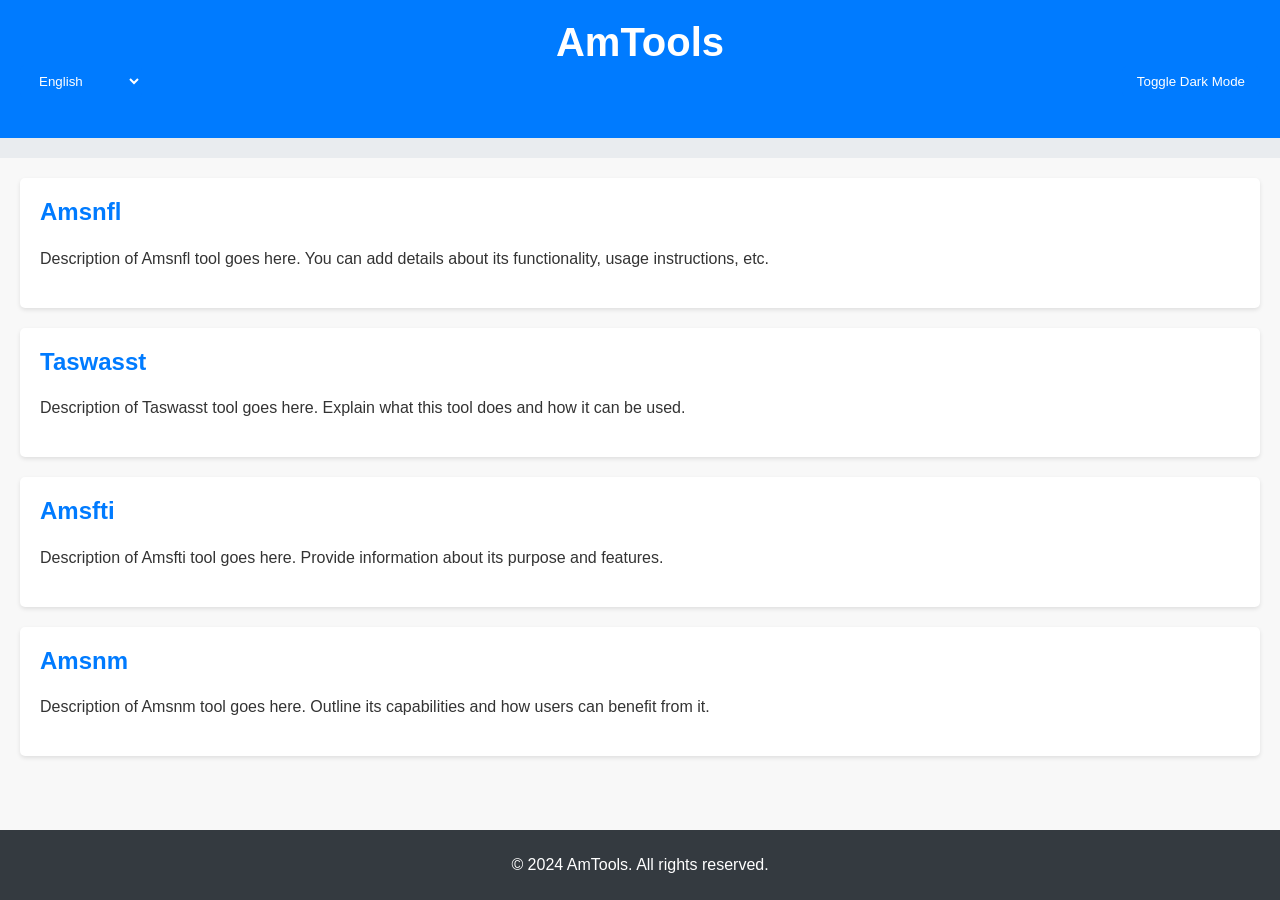
<file: index.html>
<!DOCTYPE html>
<html lang="en">
<head>
    <meta charset="UTF-8">
    <meta name="viewport" content="width=device-width, initial-scale=1.0">
    <title>Tools Website</title>
    <style>
        :root {
            /* Light mode colors */
            --bg-color: #f8f8f8;
            --text-color: #333;
            --accent-color: #007bff; /* Blue */
            --nav-bg-color: #e9ecef;
            --nav-text-color: #343a40;
            --section-bg-color: #fff;
            --footer-bg-color: #343a40;
            --footer-text-color: #fff;
            --button-bg-color: #007bff;
            --button-text-color: #fff;
            --button-hover-bg-color: #0056b3;
            --link-color: #007bff;
            --link-hover-color: #0056b3;

            /* Dark mode colors */
            --dark-bg-color: #222;
            --dark-text-color: #eee;
            --dark-accent-color: #66b3ff; /* Light blue */
            --dark-nav-bg-color: #444;
            --dark-nav-text-color: #eee;
            --dark-section-bg-color: #333;
            --dark-footer-bg-color: #111;
            --dark-footer-text-color: #eee;
            --dark-button-bg-color: #66b3ff;
            --dark-button-text-color: #222;
            --dark-button-hover-bg-color: #3399ff;
            --dark-link-color: #66b3ff;
            --dark-link-hover-color: #3399ff;
        }

        body {
            font-family: sans-serif;
            margin: 0;
            padding: 0;
            background-color: var(--bg-color);
            color: var(--text-color);
            display: flex;
            min-height: 100vh;
            flex-direction: column;
            transition: background-color 0.3s, color 0.3s;
        }

        body.dark-mode {
            background-color: var(--dark-bg-color);
            color: var(--dark-text-color);
        }

        body.rtl {
            direction: rtl;
        }

        header {
            background-color: var(--accent-color);
            color: #fff;
            padding: 20px;
            text-align: center;
        }

        body.dark-mode header{
            background-color: var(--dark-accent-color);
        }

        h1 {
            margin: 0;
            font-size: 2.5rem;
        }

        nav {
            background-color: var(--nav-bg-color);
            color: var(--nav-text-color);
            padding: 10px;
            position: sticky;
            top: 0;
            width: 100%;
            z-index: 10;
            transition: background-color 0.3s;
        }

        body.dark-mode nav{
            background-color: var(--dark-nav-bg-color);
            color: var(--dark-nav-text-color);
        }

        nav ul {
            list-style: none;
            padding: 0;
            margin: 0;
            text-align: center;
            display: flex;
            justify-content: space-around;
        }

        nav li {
            margin: 0 10px;
        }

        nav a {
            color: var(--nav-text-color);
            text-decoration: none;
            padding: 10px;
            border-radius: 5px;
            transition: background-color 0.3s, color 0.3s;
            display: block;
        }

        body.dark-mode nav a{
            color: var(--dark-nav-text-color);
        }

        nav a:hover {
            background-color: var(--accent-color);
            color: #fff;
        }

        body.dark-mode nav a:hover{
            background-color: var(--dark-accent-color);
        }

        main {
            padding: 20px;
            flex: 1;
        }

        section {
            margin-bottom: 20px;
            padding: 20px;
            background-color: var(--section-bg-color);
            border-radius: 5px;
            box-shadow: 0 2px 4px rgba(0, 0, 0, 0.1);
            transition: background-color 0.3s, box-shadow 0.3s;
        }
        body.dark-mode section{
            background-color: var(--dark-section-bg-color);
            box-shadow: 0 2px 4px rgba(255, 255, 255, 0.1);
        }

        section h2 {
            margin-top: 0;
            color: var(--accent-color);
            transition: color 0.3s;
        }

        body.dark-mode section h2{
            color: var(--dark-accent-color);
        }

        section p {
            line-height: 1.6;
        }

        footer {
            background-color: var(--footer-bg-color);
            color: var(--footer-text-color);
            text-align: center;
            padding: 10px;
            transition: background-color 0.3s;
        }
        body.dark-mode footer{
            background-color: var(--dark-footer-bg-color);
            color: var(--dark-footer-text-color);
        }
        .button-container{
            display: flex;
            justify-content: space-between;
            align-items: center;
            margin-bottom: 20px;
        }

        .button {
            display: inline-block;
            background-color: var(--button-bg-color);
            color: var(--button-text-color);
            padding: 8px 15px;
            border-radius: 5px;
            text-decoration: none;
            transition: background-color 0.3s;
            border: none;
        }
        body.dark-mode .button{
            background-color: var(--dark-button-bg-color);
            color: var(--dark-button-text-color);
        }

        .button:hover {
            background-color: var(--button-hover-bg-color);
        }
        body.dark-mode .button:hover{
            background-color: var(--dark-button-hover-bg-color);
        }

        .dark-mode-toggle {
            /* Styles for the dark mode toggle button */
        }

        .language-select {
            /* Styles for the language select dropdown */
        }
    </style>
</head>
<body>
    <header>
        <h1 data-i18n="tools-title">AmTools</h1>
        <div class="button-container">
            <select class="language-select button">
                <option value="zgh">ⵜⴰⵎⴰⵣⵉⵖⵜ</option>
                <option value="en">English</option>
                <option value="ar">عربي</option>
                <option value="fr">Français</option>
            </select>
            <button class="dark-mode-toggle button">Toggle Dark Mode</button>
        </div>
    </header>

    <nav>
        <!-- Your navigation menu, if needed -->
    </nav>

    <main>
        <section id="amsnfl" class="tool-section" data-url="amsnfl.html">
            <h2 data-i18n="amsnfl-title">Amsnfl</h2>
            <p data-i18n="amsnfl-desc">Description of Amsnfl tool goes here. You can add details about its functionality, usage instructions, etc.</p>
            <!-- Add content specific to Amsnfl tool here -->
        </section>

        <section id="taswasst" class="tool-section" data-url="taswasst.html">
            <h2 data-i18n="taswasst-title">Taswasst</h2>
            <p data-i18n="taswasst-desc">Description of Taswasst tool goes here. Explain what this tool does and how it can be used.</p>
            <!-- Add content specific to Taswasst tool here -->
        </section>

        <section id="amsfti" class="tool-section" data-url="amsfti.html">
            <h2 data-i18n="amsfti-title">Amsfti</h2>
            <p data-i18n="amsfti-desc">Description of Amsfti tool goes here. Provide information about its purpose and features.</p>
            <!-- Add content specific to Amsfti tool here -->
        </section>

        <section id="amsnm" class="tool-section" data-url="SpellChecker.html">
            <h2 data-i18n="amsnm-title">Amsnm</h2>
            <p data-i18n="amsnm-desc">Description of Amsnm tool goes here. Outline its capabilities and how users can benefit from it.</p>
            <!-- Add content specific to Amsnm tool here -->
        </section>
    </main>

    <footer>
        <p data-i18n="copyright">© 2024 AmTools. All rights reserved.</p>
    </footer>

    <script>
       const translations = {
  en: {
    "tools-title": "AmTools",
    "amsnfl-title": "Amsnfl",
    "amsnfl-desc": "Description of Amsnfl tool goes here. You can add details about its functionality, usage instructions, etc.",
    "taswasst-title": "Taswasst",
    "taswasst-desc": "Description of Taswasst tool goes here. Explain what this tool does and how it can be used.",
    "amsfti-title": "Amsfti",
    "amsfti-desc": "Description of Amsfti tool goes here. Provide information about its purpose and features.",
    "amsnm-title": "Amsnm",
    "amsnm-desc": "Description of Amsnm tool goes here. Outline its capabilities and how users can benefit from it.",
    "copyright": "© 2024 AmTools. All rights reserved."
  },
  ar: {
    "tools-title": "أدواتي",
    "amsnfl-title": "أمسنف",
    "amsnfl-desc": "وصف أداة أمسنف. يمكنك إضافة تفاصيل حول وظائفها وتعليمات الاستخدام وما إلى ذلك.",
    "taswasst-title": "تسواست",
    "taswasst-desc": "وصف أداة تسواست. اشرح ما تفعله هذه الأداة وكيف يمكن استخدامها.",
    "amsfti-title": "أمسفطي",
    "amsfti-desc": "وصف أداة أمسفطي. قدم معلومات حول غرضها وميزاتها.",
    "amsnm-title": "أمسنم",
    "amsnm-desc": "وصف أداة أمسنم. حدد إمكاناتها وكيف يمكن للمستخدمين الاستفادة منها.",
    "copyright": "© 2024 أدواتي. جميع الحقوق محفوظة."
  },
  fr: {
    "tools-title": "AmTools",
    "amsnfl-title": "Amsnfl",
    "amsnfl-desc": "Description de l'outil Amsnfl. Vous pouvez ajouter des détails sur ses fonctionnalités, ses instructions d'utilisation, etc.",
    "taswasst-title": "Taswasst",
    "taswasst-desc": "Description de l'outil Taswasst. Expliquez ce que fait cet outil et comment il peut être utilisé.",
    "amsfti-title": "Amsfti",
    "amsfti-desc": "Description de l'outil Amsfti. Fournissez des informations sur son objectif et ses fonctionnalités.",
    "amsnm-title": "Amsnm",
    "amsnm-desc": "Description de l'outil Amsnm. Décrivez ses capacités et comment les utilisateurs peuvent en bénéficier.",
    "copyright": "© 2024 AmTools. Tous droits réservés."
  },
  zgh: {
    "tools-title": "ⵉⵎⴰⵙⵙⵏ",
    "amsnfl-title": "ⴰⵎⵙⵏⴼⵍ",
    "amsnfl-desc": "ⴰⵙⵎⵎⴰⵇⵍ ⵏ ⵓⵎⴰⵙⵙⵏ ⴰⵎⵙⵏⴼⵍ. ⵜⵥⴹⴰⵕⴷ ⴰⴷ ⵜⵙⵙⵖⴷⵜ ⵜⵉⵎⵓⵖⵉⵏ ⵅⴼ ⵜⵡⵓⵔⵉⵡⵉⵏ ⵏⵏⵙ, ⵜⵉⵏⴼⴽⴰ ⵏ ⵓⵙⵙⵎⵔⵙ, ⴷ ⵎⴰ ⵉⴳⴳⵉⵜⵏ.",
    "taswasst-title": "ⵜⴰⵙⵡⴰⵙⵙⵜ",
    "taswasst-desc": "ⴰⵙⵎⵎⴰⵇⵍ ⵏ ⵓⵎⴰⵙⵙⵏ ⵜⴰⵙⵡⴰⵙⵙⵜ. ⵙⵙⴼⵔⵓ ⵎⴰⵅ ⵉⵙⴽⴰⵔ ⵓⵎⴰⵙⵙⵏ ⴰⴷ ⴷ ⵎⴰⵎⴽ ⵉⵥⴹⴰⵕ ⴰⴷ ⵉⵜⵜⵓⵙⵎⵔⵙ.",
    "amsfti-title": "ⴰⵎⵙⴼⵜⵉ",
    "amsfti-desc": "ⴰⵙⵎⵎⴰⵇⵍ ⵏ ⵓⵎⴰⵙⵙⵏ ⴰⵎⵙⴼⵜⵉ. ⵙⵙⴼⵔⵓ ⵜⵉⵏⴼⴽⴰ ⵅⴼ ⵓⵡⵜⵜⴰⵙ ⴷ ⵜⵉⵎⵥⵍⴰⵢ ⵏⵏⵙ.",
    "amsnm-title": "ⴰⵎⵙⵏⵎ",
    "amsnm-desc": "ⴰⵙⵎⵎⴰⵇⵍ ⵏ ⵓⵎⴰⵙⵙⵏ ⴰⵎⵙⵏⵎ. ⵙⵙⴼⵔⵓ ⵜⵉⵥⴹⴰⵕ ⵏⵏⵙ ⴷ ⵎⴰⵎⴽ ⵉⵥⴹⴰⵕⵏ ⵉⵙⵎⵔⴰⵙⵏ ⴰⴷ ⵙⵙⵖⵏ.",
    "copyright": "© 2024 ⵉⵎⴰⵙⵙⵏ. ⴽⵓⵍ ⵜⴰⵎⴰⵎⴽⵉⵏ ⵃⴹⴰⵏ."
  }
};

const languageSelect = document.querySelector(".language-select");
const elementsToTranslate = document.querySelectorAll("[data-i18n]");

languageSelect.addEventListener("change", () => {
  const selectedLanguage = languageSelect.value;
  setLanguage(selectedLanguage);
});

function setLanguage(language) {
  elementsToTranslate.forEach(element => {
    const key = element.getAttribute("data-i18n");
    element.textContent = translations[language][key];
  });
}

// Set initial language based on user's preference or default to English
const userLanguage = navigator.language || navigator.userLanguage;
const initialLanguage = userLanguage.startsWith("ar") ? "ar" : userLanguage.startsWith("fr") ? "fr" : userLanguage.startsWith("zgh") ? "zgh" : "en";
setLanguage(initialLanguage);
languageSelect.value = initialLanguage;

        const sections = document.querySelectorAll(".tool-section");

        sections.forEach(section => {
            section.addEventListener("click", () => {
                const url = section.dataset.url;
                if (url) {
                    window.location.href = url;
                }
            });
        });

        // Dark mode toggle
        const darkModeToggle = document.querySelector(".dark-mode-toggle");
        darkModeToggle.addEventListener("click", () => {
            document.body.classList.toggle("dark-mode");
        });
    </script>
</body>
</html>
</file>
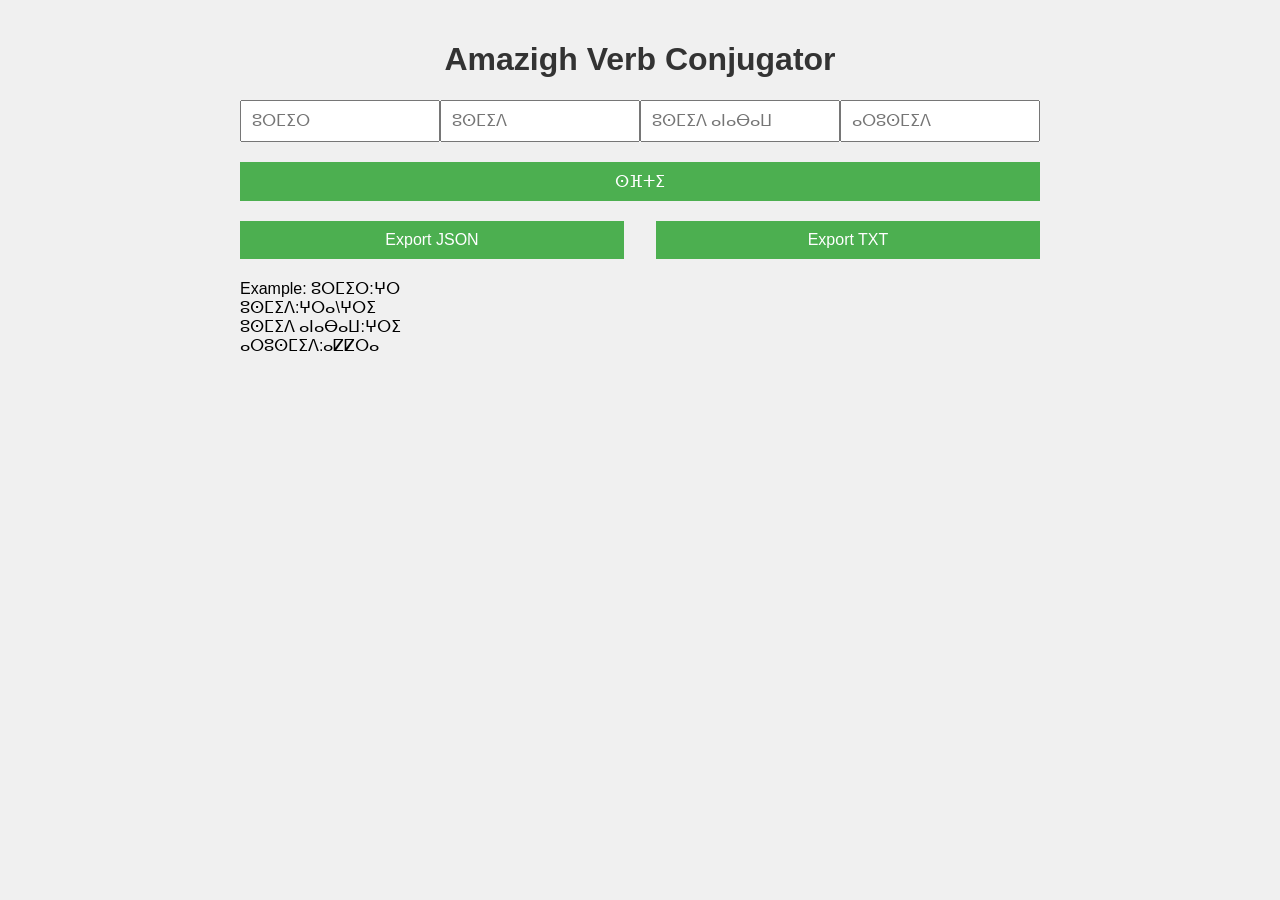
<file: Amsfti Export v1.html>
<!DOCTYPE html>
<html lang="en">
<head>
    <meta charset="UTF-8">
    <meta name="viewport" content="width=device-width, initial-scale=1.0">
    <title>Amazigh Verb Conjugator</title>
    <style>
        body {
            font-family: Arial, sans-serif;
            max-width: 800px;
            margin: 0 auto;
            padding: 20px;
            background-color: #f0f0f0;
        }
        h1 {
            text-align: center;
            color: #333;
        }
        .input-container {
            display: flex;
            justify-content: space-between;
            margin-bottom: 20px;
        }
        input[type="text"] {
            width: 22%;
            padding: 10px;
            font-size: 16px;
        }
        button {
            display: block;
            width: 100%;
            padding: 10px;
            font-size: 16px;
            background-color: #4CAF50;
            color: white;
            border: none;
            cursor: pointer;
            margin-bottom: 20px;
        }
        button:hover {
            background-color: #45a049;
        }
        table {
            width: 100%;
            border-collapse: collapse;
            margin-bottom: 20px;
            background-color: white;
        }
        th, td {
            border: 1px solid #ddd;
            padding: 10px;
            text-align: left;
        }
        th {
            background-color: #4CAF50;
            color: white;
        }
        .highlight {
            color: red;
            font-weight: bold;
        }
        .export-buttons {
            display: flex;
            justify-content: space-between;
            margin-top: 20px;
        }
        .export-buttons button {
            width: 48%;
        }
    </style>
</head>
<body>
    <h1>Amazigh Verb Conjugator</h1>
    <div class="input-container">
        <input type="text" id="urmirInput" placeholder="ⵓⵔⵎⵉⵔ">
        <input type="text" id="usmidInput" placeholder="ⵓⵙⵎⵉⴷ">
        <input type="text" id="usmidAnabawInput" placeholder="ⵓⵙⵎⵉⴷ ⴰⵏⴰⴱⴰⵡ">
        <input type="text" id="arusmidInput" placeholder="ⴰⵔⵓⵙⵎⵉⴷ">
    </div>
    <button onclick="conjugateVerb()">ⵙⴼⵜⵉ</button>
    <div id="results"></div>
    <div class="export-buttons">
        <button onclick="exportJSON()">Export JSON</button>
        <button onclick="exportTXT()">Export TXT</button>
    </div>
        <div class="input-container">
            Example: ⵓⵔⵎⵉⵔ:ⵖⵔ</br>ⵓⵙⵎⵉⴷ:ⵖⵔⴰ\ⵖⵔⵉ</br>ⵓⵙⵎⵉⴷ ⴰⵏⴰⴱⴰⵡ:ⵖⵔⵉ</br>ⴰⵔⵓⵙⵎⵉⴷ:ⴰⵇⵇⵔⴰ
            </div>
    <script>
        const tenses = ['ⵓⵔⵎⵉⵔ (ⴰⴷ.., ⵔⴰⴷ..)', 'ⵓⵙⵎⵉⴷ (..ⵢⴰⴷ)', 'ⵓⵙⵎⵉⴷ ⴰⵏⴰⴱⴰⵡ (ⵓⵔ ⵢⴰⴷ..)', 'ⴰⵔⵓⵙⵎⵉⴷ (ⵔⴰⴷ.., ⴰⴷ..)', 'ⴰⵏⴰⴹ', 'ⴰⵏⴰⴹ ⵓⵙⵙⵉⴷ'];
        const pronouns = [
            ['ⵏⴽⴽ', 'ⵏⴽⴽ'],
            ['ⴽⵢⵢ', 'ⴽⵎⵎ'],
            ['ⵏⵜⵜⴰ', 'ⵏⵜⵜⴰⵜ'],
            ['ⵏⴽⴽⵏⵉ', 'ⵏⴽⴽⵏⵜⵉ'],
            ['ⴽⵏⵏⵉ', 'ⴽⵏⵏⵉⵏⵜⵉ'],
            ['ⵏⵉⵜⵏⵉ', 'ⵏⵉⵜⵏⵜⵉ']
        ];
        const anadPronouns = [
            ['ⴽⵢⵢ', 'ⴽⵎⵎ'],
            ['ⴽⵏⵏⵉ1', 'ⴽⵏⵏⵉⵏⵜⵉ1'],
            ['ⴽⵏⵏⵉ2', 'ⴽⵏⵏⵉⵏⵜⵉ2']
        ];

        let conjugationResults = {};

        function conjugateVerb() {
            const urmirVerb = document.getElementById('urmirInput').value;
            const usmidVerb = document.getElementById('usmidInput').value;
            const usmidAnabawVerb = document.getElementById('usmidAnabawInput').value;
            const arusmidVerb = document.getElementById('arusmidInput').value;

            let results = '';
            conjugationResults = {};

            tenses.forEach((tense, index) => {
                let verb;
                if (index === 0 || index === 4) {
                    verb = urmirVerb;
                } else if (index === 1) {
                    verb = usmidVerb;
                } else if (index === 2) {
                    verb = usmidAnabawVerb;
                } else if (index === 3 || index === 5) {
                    verb = arusmidVerb;
                }

                results += `<h2>${tense}</h2>`;
                results += '<table>';
                results += '<tr><th>ⴰⵎⴰⵢ</th><th>ⵓⵏⵜⵉ</th></tr>';

                conjugationResults[tense] = {};

                if (index === 4 || index === 5) {
                    anadPronouns.forEach(([male, female], idx) => {
                        const maleConjugation = conjugate(verb, male, tense, idx);
                        const femaleConjugation = conjugate(verb, female, tense, idx);
                        results += `<tr><td>${maleConjugation}</td><td>${femaleConjugation}</td></tr>`;
                        conjugationResults[tense][male] = maleConjugation;
                        conjugationResults[tense][female] = femaleConjugation;
                    });
                } else {
                    pronouns.forEach(([male, female]) => {
                        const maleConjugation = conjugate(verb, male, tense);
                        const femaleConjugation = conjugate(verb, female, tense);
                        results += `<tr><td>${maleConjugation}</td><td>${femaleConjugation}</td></tr>`;
                        conjugationResults[tense][male] = maleConjugation;
                        conjugationResults[tense][female] = femaleConjugation;
                    });
                }

                results += '</table>';
            });

            document.getElementById('results').innerHTML = results;
        }

        function conjugate(verb, pronoun, tense, idx) {
            if (!verb) return '';

            let conjugated = '';
            const [verbForm1, verbForm2] = verb.split('\\');

            let verbToUse = verbForm1;
            if (verbForm2 && !['ⵏⴽⴽ', 'ⴽⵢⵢ', 'ⴽⵎⵎ'].includes(pronoun)) {
                verbToUse = verbForm2;
            }

            if (tense === 'ⴰⵏⴰⴹ' || tense === 'ⴰⵏⴰⴹ ⵓⵙⵙⵉⴷ') {
                if (pronoun === 'ⵏⴽⴽ') {
                    conjugated = `${pronoun} ${verbToUse}`;
                } else if (pronoun === 'ⴽⵢⵢ' || pronoun === 'ⴽⵎⵎ') {
                    conjugated = `${pronoun} <span>${verbToUse}</span>`;
                } else if (pronoun === 'ⴽⵏⵏⵉ1' || pronoun === 'ⴽⵏⵏⵉⵏⵜⵉ1' || pronoun === 'ⴽⵏⵏⵉ2' || pronoun === 'ⴽⵏⵏⵉⵏⵜⵉ2') {
                    let suffix;
                    let ending = '';
                    if (idx === 1) { // First ⴽⵏⵏⵉ and ⴽⵏⵏⵉⵏⵜⵉ
                        suffix = pronoun.startsWith('ⴽⵏⵏⵉ1') ? 'ⵎ' : 'ⵎⵜ';
                    } else { // Second ⴽⵏⵏⵉ2 and ⴽⵏⵏⵉⵏⵜⵉ2
                        suffix = pronoun.startsWith('ⴽⵏⵏⵉ2') ? 'ⴰⵜ' : 'ⴰⵎⵜ';
                        ending = verbToUse.endsWith('ⴰ') ? 'ⵢ' : verbToUse.endsWith('ⵉ') ? 'ⵢ' : verbToUse.endsWith('ⵓ') ? 'ⵢ' : '';
                    }
                    conjugated = `${pronoun.replace(/[12]/, '')} ${verbToUse}${ending}<span class="highlight">${suffix}</span>`;
                }
            } else {
                let prefix = '';
                let suffix = '';

                switch (pronoun) {
                    case 'ⵏⴽⴽ':
                        suffix = 'ⵖ';
                        break;
                    case 'ⴽⵢⵢ':
                    case 'ⴽⵎⵎ':
                        prefix = 'ⵜ';
                        suffix = 'ⴷ';
                        break;
                    case 'ⵏⵜⵜⴰ':
                        prefix = 'ⵉ';
                        break;
                    case 'ⵏⵜⵜⴰⵜ':
                        prefix = 'ⵜ';
                        break;
                    case 'ⵏⴽⴽⵏⵉ':
                    case 'ⵏⴽⴽⵏⵜⵉ':
                        prefix = 'ⵏ';
                        break;
                    case 'ⴽⵏⵏⵉ':
                        prefix = 'ⵜ';
                        suffix = 'ⵎ';
                        break;
                    case 'ⴽⵏⵏⵉⵏⵜⵉ':
                        prefix = 'ⵜ';
                        suffix = 'ⵎⵜ';
                        break;
                    case 'ⵏⵉⵜⵏⵉ':
                        suffix = 'ⵏ';
                        break;
                    case 'ⵏⵉⵜⵏⵜⵉ':
                        suffix = 'ⵏⵜ';
                        break;
                }

                if (prefix === 'ⵜ' && verbToUse.startsWith('ⵜⵜⴻ')) {
                    prefix = '';
                } else if (prefix === 'ⵜ' && verbToUse.startsWith('ⵜⵜ')) {
                    prefix = 'ⵜⴻ';
                } else if (prefix === 'ⵉ' && ['ⵉ', 'ⴰ', 'ⵓ'].includes(verbToUse[0])) {
                    prefix = 'ⵢ';
                }

                conjugated = `${pronoun} <span class="highlight">${prefix}</span>${verbToUse}<span class="highlight">${suffix}</span>`;

                // Apply the ⵜⴻⵜⵜⴻⵜⵜ- -> ⵜⵜⴻⵜⵜ- correction
                conjugated = conjugated.replace(/ⵜⴻⵜⵜⴻⵜⵜ/g, 'ⵜⵜⴻⵜⵜ');
            }

            return conjugated;
        }

        function exportJSON() {
            const jsonString = JSON.stringify(conjugationResults, null, 2);
            const blob = new Blob([jsonString], { type: 'application/json' });
            const url = URL.createObjectURL(blob);
            const a = document.createElement('a');
            a.href = url;
            a.download = 'amazigh_conjugations.json';
            document.body.appendChild(a);
            a.click();
            document.body.removeChild(a);
            URL.revokeObjectURL(url);
        }

        function exportTXT() {
            let txtContent = '';
            for (const [tense, pronouns] of Object.entries(conjugationResults)) {
                txtContent += `${tense}\n`;
                txtContent += '------------------------\n';
                for (const [pronoun, conjugation] of Object.entries(pronouns)) {
                    txtContent += `${pronoun}: ${conjugation.replace(/<[^>]+>/g, '')}\n`;
                }
                txtContent += '\n';
            }
            const blob = new Blob([txtContent], { type: 'text/plain' });
            const url = URL.createObjectURL(blob);
            const a = document.createElement('a');
            a.href = url;
            a.download = 'amazigh_conjugations.txt';
            document.body.appendChild(a);
            a.click();
            document.body.removeChild(a);
            URL.revokeObjectURL(url);
        }
    </script>
</body>
</html>
</file>
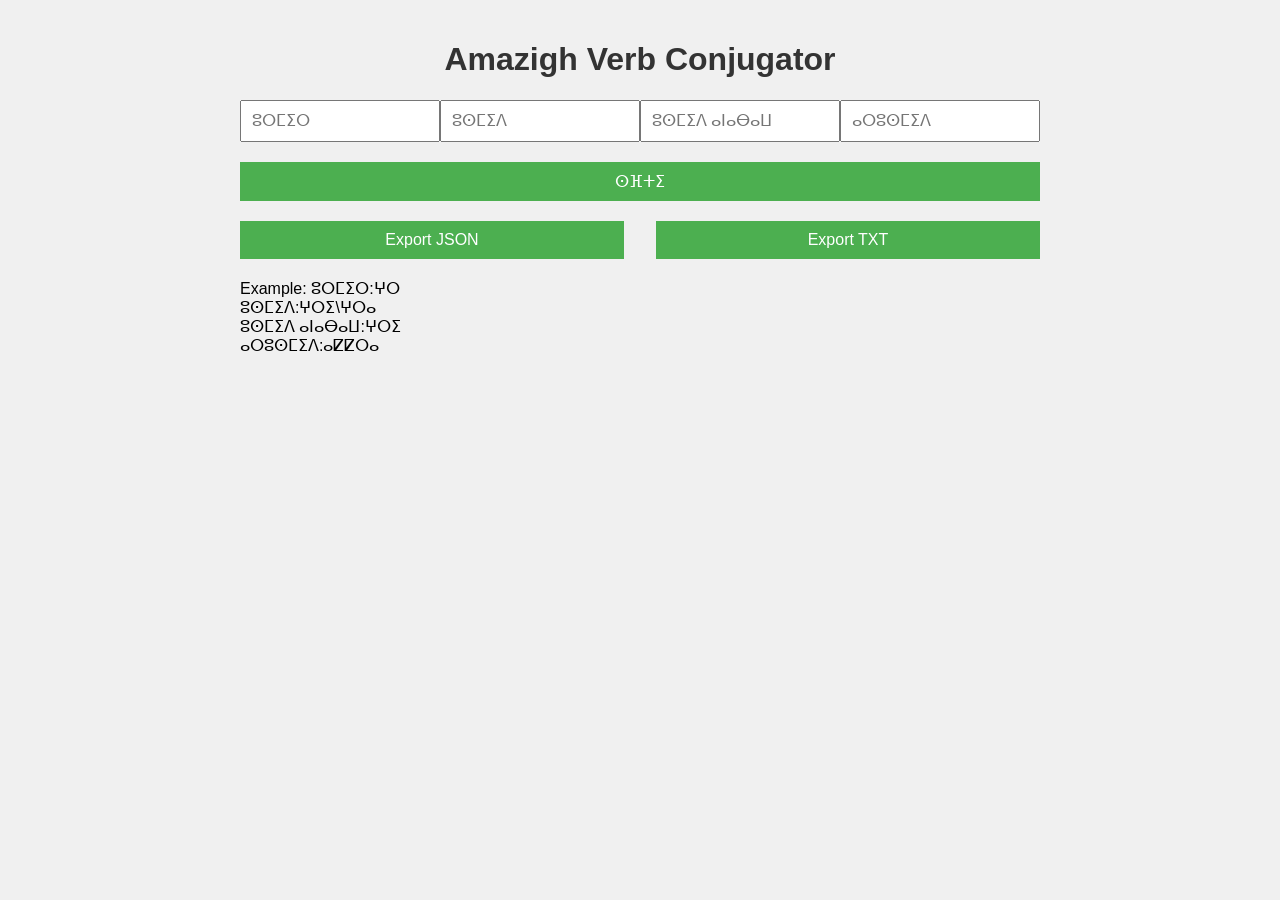
<file: AmsftiVerbs.html>
<!DOCTYPE html>
<html lang="en">
<head>
    <meta charset="UTF-8">
    <meta name="viewport" content="width=device-width, initial-scale=1.0">
    <title>Amazigh Verb Conjugator</title>
    <style>
        body {
            font-family: Arial, sans-serif;
            max-width: 800px;
            margin: 0 auto;
            padding: 20px;
            background-color: #f0f0f0;
        }
        h1 {
            text-align: center;
            color: #333;
        }
        .input-container {
            display: flex;
            justify-content: space-between;
            margin-bottom: 20px;
        }
        input[type="text"] {
            width: 22%;
            padding: 10px;
            font-size: 16px;
        }
        button {
            display: block;
            width: 100%;
            padding: 10px;
            font-size: 16px;
            background-color: #4CAF50;
            color: white;
            border: none;
            cursor: pointer;
            margin-bottom: 20px;
        }
        button:hover {
            background-color: #45a049;
        }
        table {
            width: 100%;
            border-collapse: collapse;
            margin-bottom: 20px;
            background-color: white;
        }
        th, td {
            border: 1px solid #ddd;
            padding: 10px;
            text-align: left;
        }
        th {
            background-color: #4CAF50;
            color: white;
        }
        .highlight {
            color: red;
            font-weight: bold;
        }
        .export-buttons {
            display: flex;
            justify-content: space-between;
            margin-top: 20px;
        }
        .export-buttons button {
            width: 48%;
        }
    </style>
</head>
<body>
    <h1>Amazigh Verb Conjugator</h1>
    <div class="input-container">
        <input type="text" id="urmirInput" placeholder="ⵓⵔⵎⵉⵔ">
        <input type="text" id="usmidInput" placeholder="ⵓⵙⵎⵉⴷ">
        <input type="text" id="usmidAnabawInput" placeholder="ⵓⵙⵎⵉⴷ ⴰⵏⴰⴱⴰⵡ">
        <input type="text" id="arusmidInput" placeholder="ⴰⵔⵓⵙⵎⵉⴷ">
    </div>
    <button onclick="conjugateVerb()">ⵙⴼⵜⵉ</button>
    <div id="results"></div>
    <div class="export-buttons">
        <button onclick="exportJSON()">Export JSON</button>
        <button onclick="exportTXT()">Export TXT</button>
    </div>
        <div class="input-container">
            Example: ⵓⵔⵎⵉⵔ:ⵖⵔ</br>ⵓⵙⵎⵉⴷ:ⵖⵔⵉ\ⵖⵔⴰ</br>ⵓⵙⵎⵉⴷ ⴰⵏⴰⴱⴰⵡ:ⵖⵔⵉ</br>ⴰⵔⵓⵙⵎⵉⴷ:ⴰⵇⵇⵔⴰ
            </div>
    <script>
        const tenses = ['ⵓⵔⵎⵉⵔ (ⴰⴷ.., ⵔⴰⴷ..)', 'ⵓⵙⵎⵉⴷ (..ⵢⴰⴷ)', 'ⵓⵙⵎⵉⴷ ⴰⵏⴰⴱⴰⵡ (ⵓⵔ ⵢⴰⴷ..)', 'ⴰⵔⵓⵙⵎⵉⴷ (ⵔⴰⴷ.., ⴰⴷ..)', 'ⴰⵏⴰⴹ', 'ⴰⵏⴰⴹ ⵓⵙⵙⵉⴷ'];
        const pronouns = [
            ['ⵏⴽⴽ', 'ⵏⴽⴽ'],
            ['ⴽⵢⵢ', 'ⴽⵎⵎ'],
            ['ⵏⵜⵜⴰ', 'ⵏⵜⵜⴰⵜ'],
            ['ⵏⴽⴽⵏⵉ', 'ⵏⴽⴽⵏⵜⵉ'],
            ['ⴽⵏⵏⵉ', 'ⴽⵏⵏⵉⵏⵜⵉ'],
            ['ⵏⵉⵜⵏⵉ', 'ⵏⵉⵜⵏⵜⵉ']
        ];
        const anadPronouns = [
            ['ⴽⵢⵢ', 'ⴽⵎⵎ'],
            ['ⴽⵏⵏⵉ1', 'ⴽⵏⵏⵉⵏⵜⵉ1'],
            ['ⴽⵏⵏⵉ2', 'ⴽⵏⵏⵉⵏⵜⵉ2']
        ];

        let conjugationResults = {};

        function conjugateVerb() {
            const urmirVerb = document.getElementById('urmirInput').value;
            const usmidVerb = document.getElementById('usmidInput').value;
            const usmidAnabawVerb = document.getElementById('usmidAnabawInput').value;
            const arusmidVerb = document.getElementById('arusmidInput').value;

            let results = '';
            conjugationResults = {};

            tenses.forEach((tense, index) => {
                let verb;
                if (index === 0 || index === 4) {
                    verb = urmirVerb;
                } else if (index === 1) {
                    verb = usmidVerb;
                } else if (index === 2) {
                    verb = usmidAnabawVerb;
                } else if (index === 3 || index === 5) {
                    verb = arusmidVerb;
                }

                results += `<h2>${tense}</h2>`;
                results += '<table>';
                results += '<tr><th>ⴰⵎⴰⵢ</th><th>ⵓⵏⵜⵉ</th></tr>';

                conjugationResults[tense] = {};

                if (index === 4 || index === 5) {
                    anadPronouns.forEach(([male, female], idx) => {
                        const maleConjugation = conjugate(verb, male, tense, idx);
                        const femaleConjugation = conjugate(verb, female, tense, idx);
                        results += `<tr><td>${maleConjugation}</td><td>${femaleConjugation}</td></tr>`;
                        conjugationResults[tense][male] = maleConjugation;
                        conjugationResults[tense][female] = femaleConjugation;
                    });
                } else {
                    pronouns.forEach(([male, female]) => {
                        const maleConjugation = conjugate(verb, male, tense);
                        const femaleConjugation = conjugate(verb, female, tense);
                        results += `<tr><td>${maleConjugation}</td><td>${femaleConjugation}</td></tr>`;
                        conjugationResults[tense][male] = maleConjugation;
                        conjugationResults[tense][female] = femaleConjugation;
                    });
                }

                results += '</table>';
            });

            document.getElementById('results').innerHTML = results;
        }

        function conjugate(verb, pronoun, tense, idx) {
            if (!verb) return '';

            let conjugated = '';
            const [verbForm1, verbForm2] = verb.split('\\');

            let verbToUse = verbForm1;
            if (verbForm2 && !['ⵏⴽⴽ', 'ⴽⵢⵢ', 'ⴽⵎⵎ'].includes(pronoun)) {
                verbToUse = verbForm2;
            }

            if (tense === 'ⴰⵏⴰⴹ' || tense === 'ⴰⵏⴰⴹ ⵓⵙⵙⵉⴷ') {
                if (pronoun === 'ⵏⴽⴽ') {
                    conjugated = `${pronoun} ${verbToUse}`;
                } else if (pronoun === 'ⴽⵢⵢ' || pronoun === 'ⴽⵎⵎ') {
                    conjugated = `${pronoun} <span>${verbToUse}</span>`;
                } else if (pronoun === 'ⴽⵏⵏⵉ1' || pronoun === 'ⴽⵏⵏⵉⵏⵜⵉ1' || pronoun === 'ⴽⵏⵏⵉ2' || pronoun === 'ⴽⵏⵏⵉⵏⵜⵉ2') {
                    let suffix;
                    let ending = '';
                    if (idx === 1) { // First ⴽⵏⵏⵉ and ⴽⵏⵏⵉⵏⵜⵉ
                        suffix = pronoun.startsWith('ⴽⵏⵏⵉ1') ? 'ⵎ' : 'ⵎⵜ';
                    } else { // Second ⴽⵏⵏⵉ2 and ⴽⵏⵏⵉⵏⵜⵉ2
                        suffix = pronoun.startsWith('ⴽⵏⵏⵉ2') ? 'ⴰⵜ' : 'ⴰⵎⵜ';
                        ending = verbToUse.endsWith('ⴰ') ? 'ⵢ' : verbToUse.endsWith('ⵉ') ? 'ⵢ' : verbToUse.endsWith('ⵓ') ? 'ⵢ' : '';
                    }
                    conjugated = `${pronoun.replace(/[12]/, '')} ${verbToUse}${ending}<span class="highlight">${suffix}</span>`;
                }
            } else {
                let prefix = '';
                let suffix = '';

                switch (pronoun) {
                    case 'ⵏⴽⴽ':
                        suffix = 'ⵖ';
                        break;
                    case 'ⴽⵢⵢ':
                    case 'ⴽⵎⵎ':
                        prefix = 'ⵜ';
                        suffix = 'ⴷ';
                        break;
                    case 'ⵏⵜⵜⴰ':
                        prefix = 'ⵉ';
                        break;
                    case 'ⵏⵜⵜⴰⵜ':
                        prefix = 'ⵜ';
                        break;
                    case 'ⵏⴽⴽⵏⵉ':
                    case 'ⵏⴽⴽⵏⵜⵉ':
                        prefix = 'ⵏ';
                        break;
                    case 'ⴽⵏⵏⵉ':
                        prefix = 'ⵜ';
                        suffix = 'ⵎ';
                        break;
                    case 'ⴽⵏⵏⵉⵏⵜⵉ':
                        prefix = 'ⵜ';
                        suffix = 'ⵎⵜ';
                        break;
                    case 'ⵏⵉⵜⵏⵉ':
                        suffix = 'ⵏ';
                        break;
                    case 'ⵏⵉⵜⵏⵜⵉ':
                        suffix = 'ⵏⵜ';
                        break;
                }

                if (prefix === 'ⵜ' && verbToUse.startsWith('ⵜⵜⴻ')) {
                    prefix = '';
                } else if (prefix === 'ⵜ' && verbToUse.startsWith('ⵜⵜ')) {
                    prefix = 'ⵜⴻ';
                } else if (prefix === 'ⵉ' && ['ⵉ', 'ⴰ', 'ⵓ'].includes(verbToUse[0])) {
                    prefix = 'ⵢ';
                }

                conjugated = `${pronoun} <span class="highlight">${prefix}</span>${verbToUse}<span class="highlight">${suffix}</span>`;

                // Apply the ⵜⴻⵜⵜⴻⵜⵜ- -> ⵜⵜⴻⵜⵜ- correction
                conjugated = conjugated.replace(/ⵜⴻⵜⵜⴻⵜⵜ/g, 'ⵜⵜⴻⵜⵜ');
            }

            return conjugated;
        }

        function exportJSON() {
            const jsonString = JSON.stringify(conjugationResults, null, 2);
            const blob = new Blob([jsonString], { type: 'application/json' });
            const url = URL.createObjectURL(blob);
            const a = document.createElement('a');
            a.href = url;
            a.download = 'amazigh_conjugations.json';
            document.body.appendChild(a);
            a.click();
            document.body.removeChild(a);
            URL.revokeObjectURL(url);
        }

        function exportTXT() {
            let txtContent = '';
            for (const [tense, pronouns] of Object.entries(conjugationResults)) {
                txtContent += `${tense}\n`;
                txtContent += '------------------------\n';
                for (const [pronoun, conjugation] of Object.entries(pronouns)) {
                    txtContent += `${pronoun}: ${conjugation.replace(/<[^>]+>/g, '')}\n`;
                }
                txtContent += '\n';
            }
            const blob = new Blob([txtContent], { type: 'text/plain' });
            const url = URL.createObjectURL(blob);
            const a = document.createElement('a');
            a.href = url;
            a.download = 'amazigh_conjugations.txt';
            document.body.appendChild(a);
            a.click();
            document.body.removeChild(a);
            URL.revokeObjectURL(url);
        }
    </script>
</body>
</html>
</file>
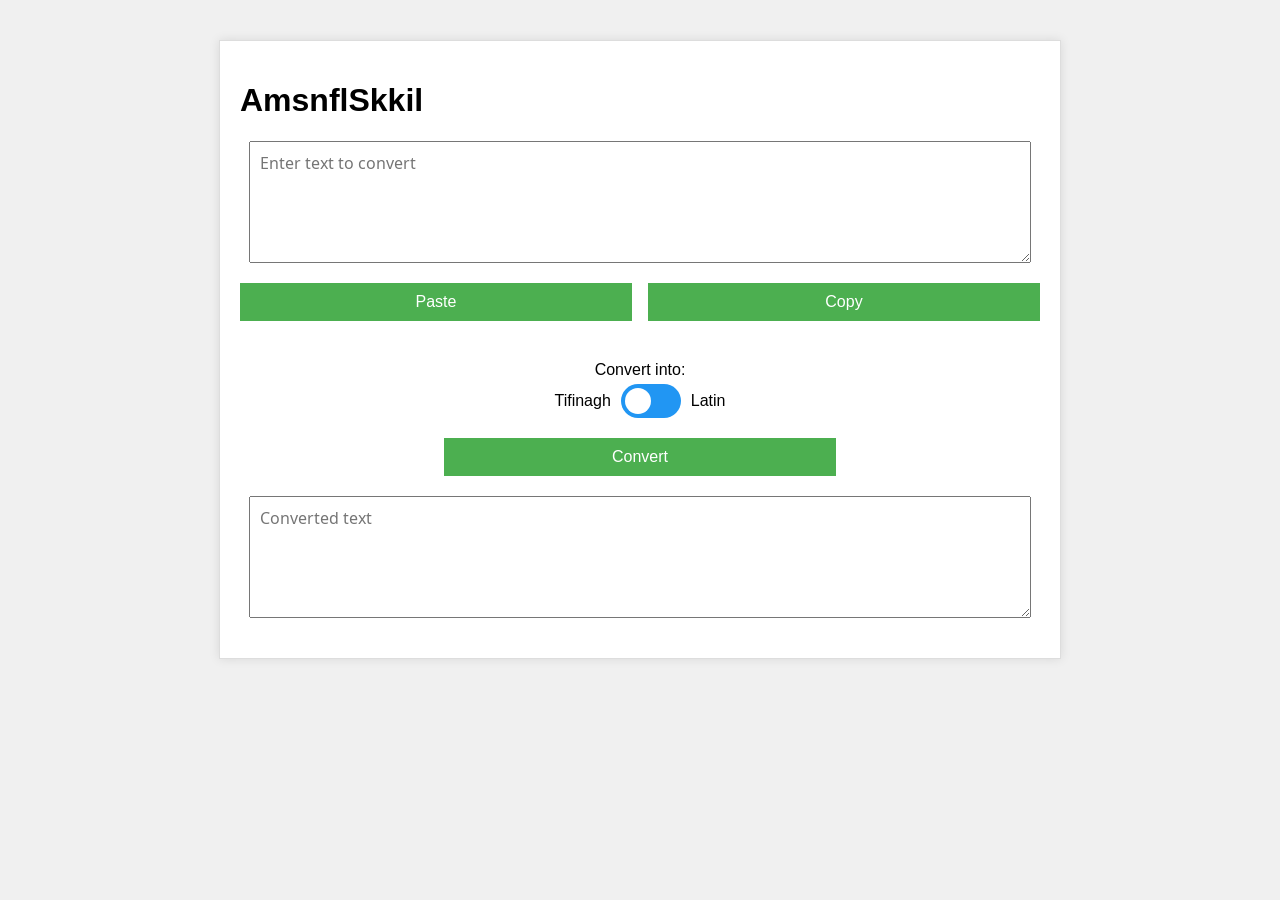
<file: AmsnflSkkil.html>
<!DOCTYPE html>
<html lang="en">
<head>
    <meta charset="UTF-8">
    <meta name="viewport" content="width=device-width, initial-scale=1.0">
    <title>AmsnflSkkil</title>
    <link href="https://fonts.googleapis.com/css2?family=Noto+Sans+Tifinagh&display=swap" rel="stylesheet">
    <style>
        body {
            font-family: Arial, sans-serif;
            background-color: #f0f0f0;
        }

        .container {
            max-width: 800px;
            margin: 40px auto;
            padding: 20px;
            background-color: #fff;
            border: 1px solid #ddd;
            box-shadow: 0 0 10px rgba(0, 0, 0, 0.1);
        }

        .converter {
            display: flex;
            flex-direction: column;
            align-items: center;
        }

        textarea {
            width: 95%;
            height: 100px;
            padding: 10px;
            font-size: 16px;
            margin-bottom: 20px;
            font-family: 'Noto Sans Tifinagh', sans-serif;
        }

        button {
            width: 49%;
            padding: 10px;
            font-size: 16px;
            background-color: #4CAF50;
            color: #fff;
            border: none;
            cursor: pointer;
            margin-bottom: 20px;
        }

        button:hover {
            background-color: #3e8e41;
        }

        .buttons-container {
            display: flex;
            justify-content: space-between;
            width: 100%;
            margin-bottom: 20px;
        }

        /* Toggle Switch */
        .toggle-container {
            display: flex;
            align-items: center;
            justify-content: center;
            margin-bottom: 20px;
        }

        .switch {
            position: relative;
            display: inline-block;
            width: 60px;
            height: 34px;
            margin: 0 10px;
        }

        .switch input {
            opacity: 0;
            width: 0;
            height: 0;
        }

        .slider {
            position: absolute;
            cursor: pointer;
            top: 0;
            left: 0;
            right: 0;
            bottom: 0;
            background-color: #2196F3;
            -webkit-transition: .4s;
            transition: .4s;
        }

        .slider:before {
            position: absolute;
            content: "";
            height: 26px;
            width: 26px;
            left: 4px;
            bottom: 4px;
            background-color: white;
            -webkit-transition: .4s;
            transition: .4s;
        }

        input:checked + .slider {
            background-color: #2196F3;
        }

        input:focus + .slider {
            box-shadow: 0 0 1px #2196F3;
        }

        input:checked + .slider:before {
            -webkit-transform: translateX(26px);
            -ms-transform: translateX(26px);
            transform: translateX(26px);
        }

        /* Rounded sliders */
        .slider.round {
            border-radius: 34px;
        }

        .slider.round:before {
            border-radius: 50%;
        }

        /* Labels for the toggle */
        .toggle-label {
            font-size: 16px;
        }

        /* Convert From Label */
        .convert-from-label {
            text-align: center;
            font-size: 16px;
            margin-bottom: 5px;
        }
    </style>
</head>
<body>
    <div class="container">
        <h1>AmsnflSkkil</h1>
        <div class="converter">
            <textarea id="input" placeholder="Enter text to convert"></textarea>
            <div class="buttons-container">
                <button id="paste-btn">Paste</button>
                <button id="copy-btn">Copy</button>
            </div>
            <div class="convert-from-label">Convert into:</div>
            <div class="toggle-container">
                <span class="toggle-label">Tifinagh</span>
                <label class="switch">
                    <input type="checkbox" id="script-toggle">
                    <span class="slider round"></span>
                </label>
                <span class="toggle-label">Latin</span>
            </div>

            <button id="convert-btn">Convert</button>
            <textarea id="output" placeholder="Converted text" readonly></textarea>
        </div>
    </div>

    <script>
        function convertScript(text, fromScript, toScript) {
    const tifinaghToLatinMap = {
        'ⴰ': 'a', 'ⴱ': 'b', 'ⴳ': 'g', 'ⴷ': 'd', 'ⴹ': 'ḍ', 'ⴻ': 'e', 'ⴼ': 'f', 'ⴽ': 'k',
        'ⵀ': 'h', 'ⵃ': 'ḥ', 'ⵄ': 'ɛ', 'ⵅ': 'x', 'ⵇ': 'q', 'ⵉ': 'i', 'ⵊ': 'j', 'ⵍ': 'l',
        'ⵎ': 'm', 'ⵏ': 'n', 'ⵓ': 'u', 'ⵔ': 'r', 'ⵕ': 'ṛ', 'ⵖ': 'ɣ', 'ⵙ': 's', 'ⵚ': 'ṣ',
        'ⵛ': 'c', 'ⵜ': 't', 'ⵟ': 'ṭ', 'ⵡ': 'w', 'ⵢ': 'y', 'ⵣ': 'z', 'ⵥ': 'ẓ', 'ⵯ': 'ʷ',
        // Custom Tifinagh to Latin mappings
                       'ⴲ': 'ḇ', 'ⴴ': 'ḡ', 'ⴵ': 'ǧ', 'ⴶ': 'ǧ', 'ⴸ': 'ḏ', 'ⴺ': 'ḏ̣', 'ⴾ': 'k',
'ⴿ': 'ḵ', 'ⵁ': 'h', 'ⵂ': 'h', 'ⵆ': 'x', 'ⵈ': 'q', 'ⵋ': 'j', 'ⵌ': 'j',
'ⵐ': 'gn', 'ⵑ': 'ng', 'ⵒ': 'p', 'ⵗ': 'ɣ', 'ⵘ': 'ɣ', 'ⵝ': 'ṯ', 'ⵞ': 'č',
'ⵠ': 'v', 'ⵤ': 'z', 'ⵦ': 'é', 'ⵧ': 'o'
    };

    const latinToTifinaghMap = {
        'a': 'ⴰ', 'b': 'ⴱ', 'g': 'ⴳ', 'd': 'ⴷ', 'ḍ': 'ⴹ', 'e': 'ⴻ', 'f': 'ⴼ', 'k': 'ⴽ',
        'h': 'ⵀ', 'ḥ': 'ⵃ', 'ɛ': 'ⵄ', 'x': 'ⵅ', 'q': 'ⵇ', 'i': 'ⵉ', 'j': 'ⵊ', 'l': 'ⵍ',
        'm': 'ⵎ', 'n': 'ⵏ', 'u': 'ⵓ', 'r': 'ⵔ', 'ṛ': 'ⵕ', 'ɣ': 'ⵖ', 's': 'ⵙ', 'ṣ': 'ⵚ',
        'c': 'ⵛ', 't': 'ⵜ', 'ṭ': 'ⵟ', 'w': 'ⵡ', 'y': 'ⵢ', 'z': 'ⵣ', 'ẓ': 'ⵥ', 'ʷ': 'ⵯ',
        // Custom Latin to Tifinagh mappings
        'ḇ': 'ⴲ', 'ḡ': 'ⴴ', 'ǧ': 'ⴵ', 'ḏ': 'ⴸ', 'ḏ̣': 'ⴺ',
'p': 'ⵒ', 'ṯ': 'ⵝ', 'č': 'ⵞ', 'v': 'ⵠ', 'é': 'ⴻ', 'o': 'ⵓ', 'ř': 'ⵍ', 'ε': 'ⵄ', 'γ': 'ⵖ', 'ᵒ': 'ⵯ'
    };

    let result = '';
    if (fromScript === 'tifinagh' && toScript === 'latin') {
        for (let i = 0; i < text.length; i++) {
            result += tifinaghToLatinMap[text[i]] || text[i];
        }
    } else if (fromScript === 'latin' && toScript === 'tifinagh') {
        text = text.toLowerCase();
        for (let i = 0; i < text.length; i++) {
            // Handling custom multi-character mappings like 'ng'
            if (i + 1 < text.length && latinToTifinaghMap[text[i] + text[i + 1]]) {
                result += latinToTifinaghMap[text[i] + text[i + 1]];
                i++; // Skip the next character as it's part of a custom mapping
            } else {
                result += latinToTifinaghMap[text[i]] || text[i];
            }
        }
    } else {
        result = 'Invalid script conversion';
    }

    return result;
}

        document.getElementById('convert-btn').addEventListener('click', function() {
            const inputText = document.getElementById('input').value;
            const isTifinaghChecked = document.getElementById('script-toggle').checked;
            const fromScript = isTifinaghChecked ? 'tifinagh' : 'latin';
            const toScript = isTifinaghChecked ? 'latin' : 'tifinagh';

            const outputText = convertScript(inputText, fromScript, toScript);
            document.getElementById('output').value = outputText;
        });
        document.getElementById('paste-btn').addEventListener('click', function() {
            navigator.clipboard.readText()
                .then(text => {
                    document.getElementById('input').value = text;
                })
                .catch(err => {
                    console.error('Failed to read clipboard contents: ', err);
                });
        });

        document.getElementById('copy-btn').addEventListener('click', function() {
            const outputText = document.getElementById('output').value;
            navigator.clipboard.writeText(outputText)
                .then(() => {
                    console.log('Text copied to clipboard');
                })
                .catch(err => {
                    console.error('Failed to copy text: ', err);
                });
        });
    </script>
</body>
</html>
</file>
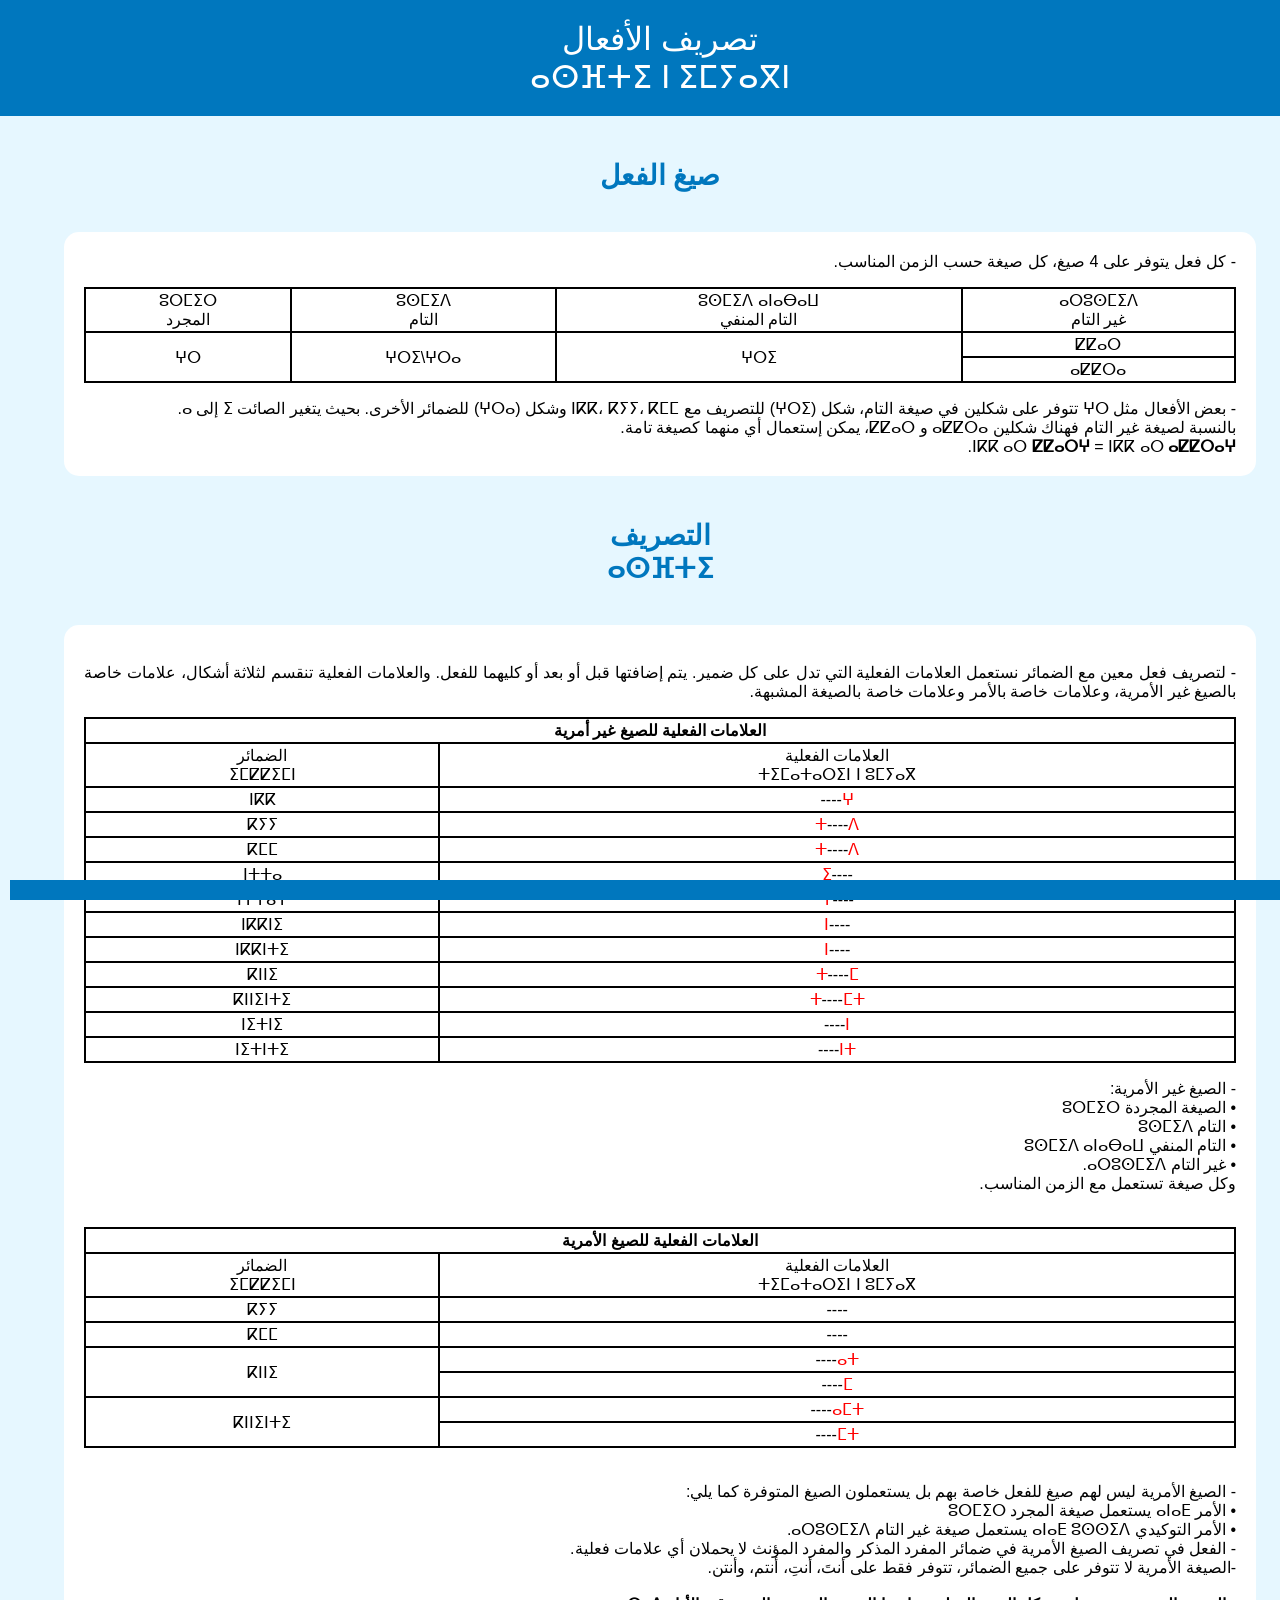
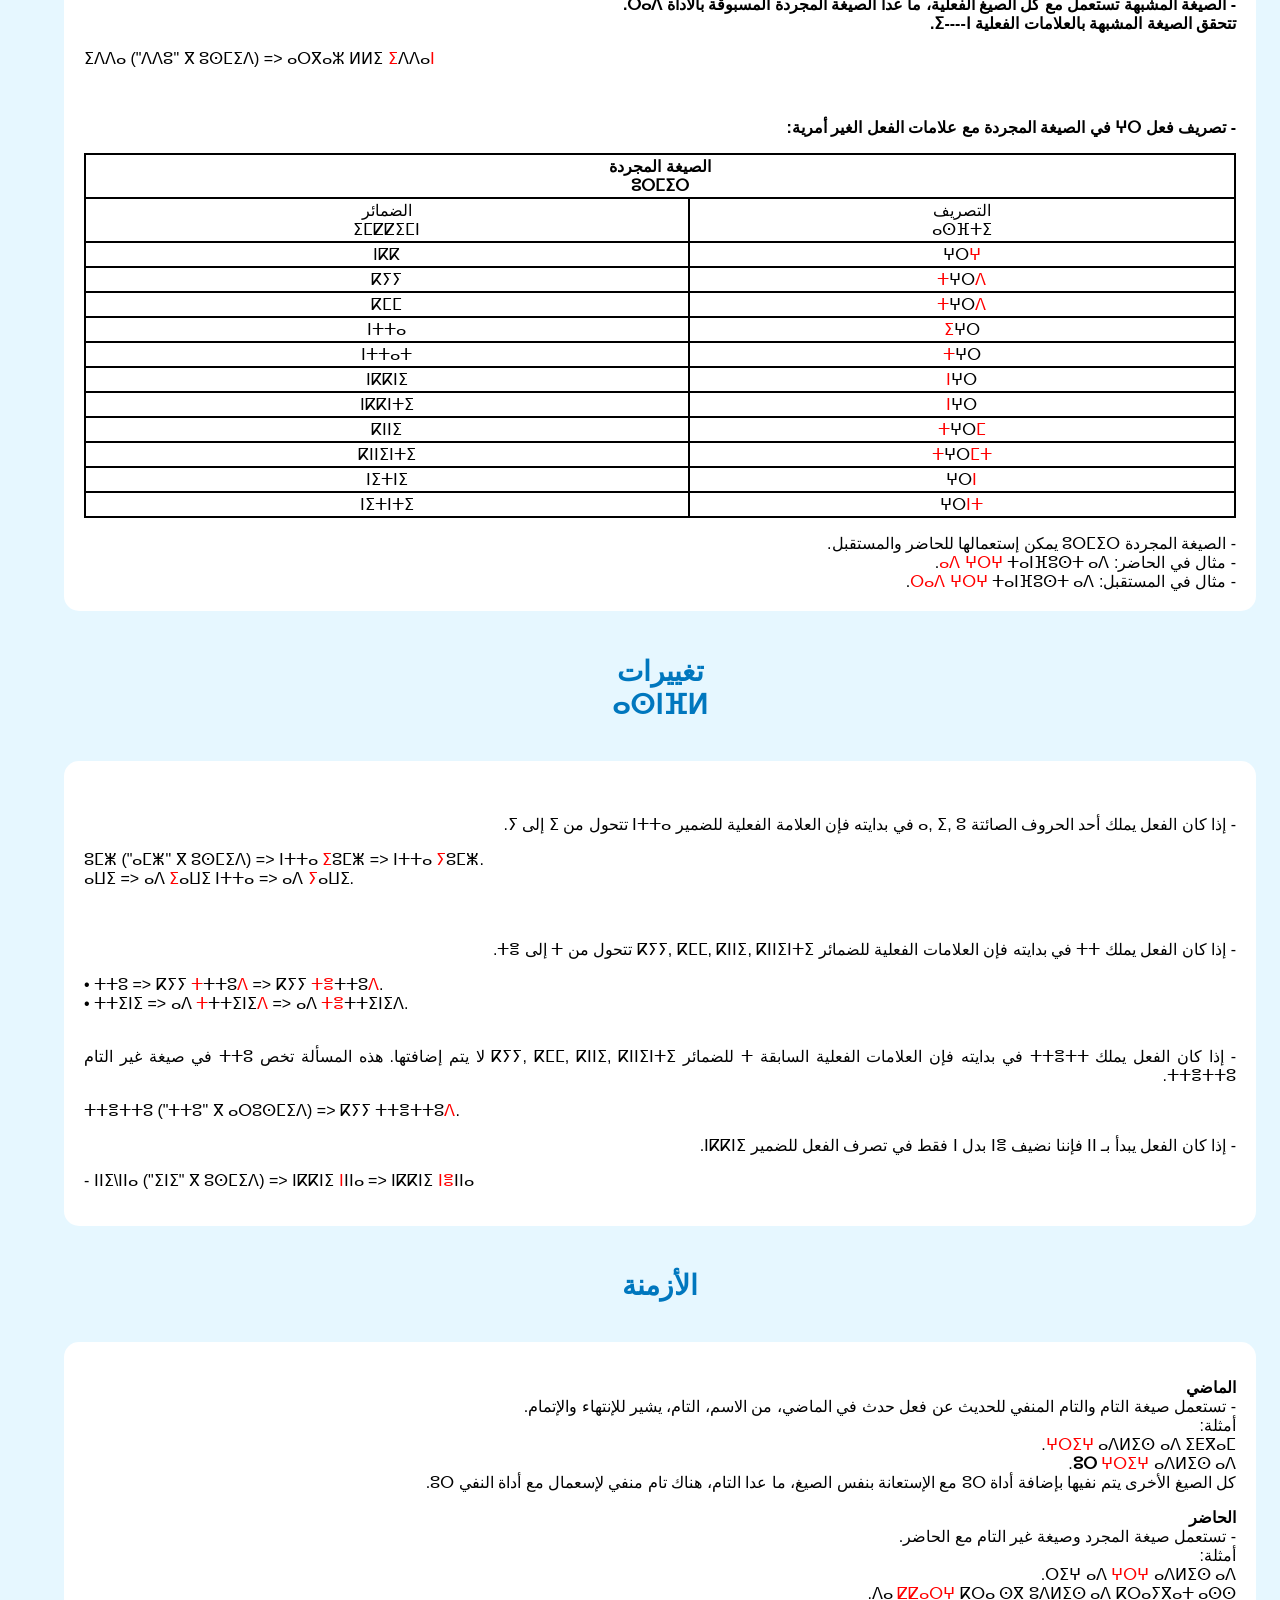
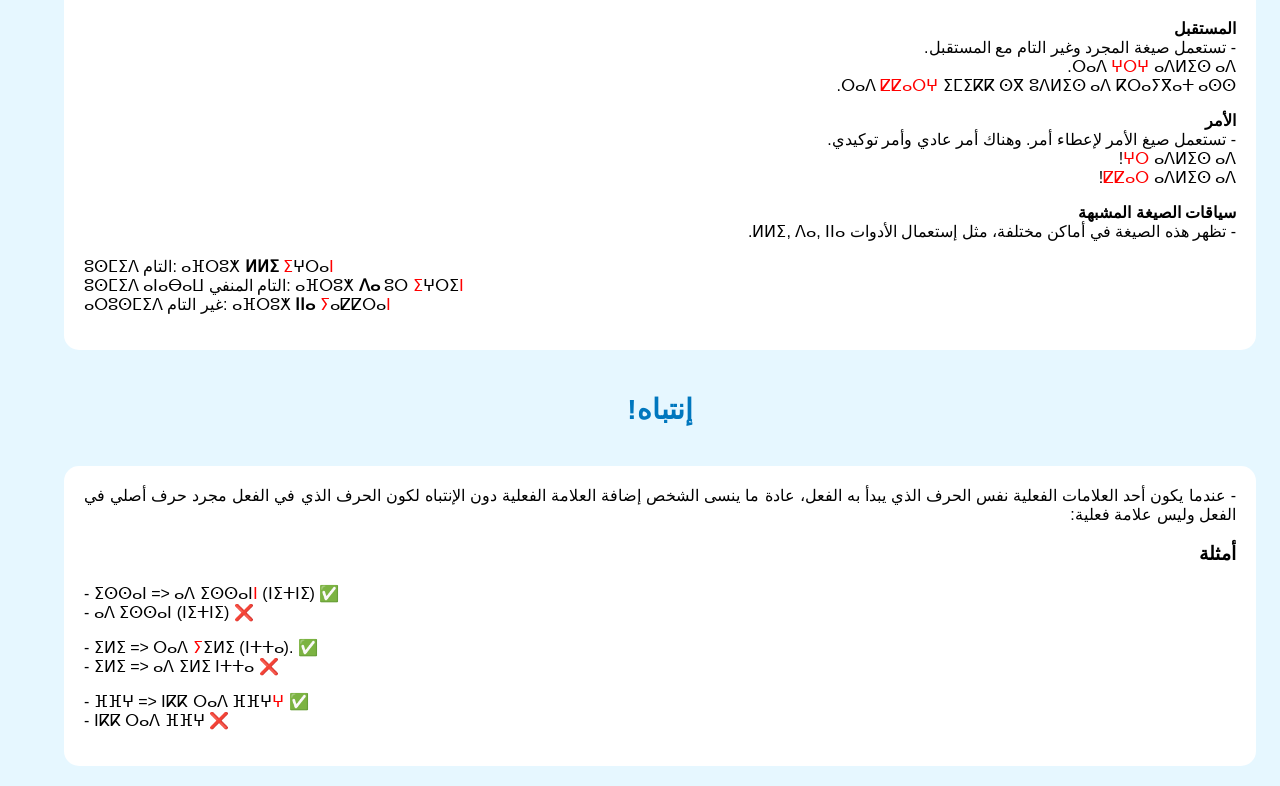
<file: LearnGrammar1.html>
<!DOCTYPE html>
<html lang="ar" dir="rtl">
<head>
    <meta charset="UTF-8">
    <meta name="viewport" content="width=device-width, initial-scale=1.0">
    <title>Grammar Viewer</title>
    <link rel="stylesheet" href="styles.css">
</head>
	<header>تصريف الأفعال<br>ⴰⵙⴼⵜⵉ ⵏ ⵉⵎⵢⴰⴳⵏ</header>
    <footer>
        
    </footer>
<body>
            <h2 class="lesson-title">صيغ الفعل<br></h2>
        <div class="container" 
id="grammarContent">
- كل فعل يتوفر على 4 صيغ، كل صيغة حسب الزمن المناسب.
<p id="ltr">
		    <table>
        <tr>
        	<td>ⵓⵔⵎⵉⵔ<br>المجرد</td>
            <td>ⵓⵙⵎⵉⴷ<br>التام</td>
            <td>ⵓⵙⵎⵉⴷ ⴰⵏⴰⴱⴰⵡ<br>التام المنفي</td>
            <td>ⴰⵔⵓⵙⵎⵉⴷ<br>غير التام</td>
        </tr> 
             <tr>
        	<td rowspan="2">ⵖⵔ</td>
            <td rowspan="2">ⵖⵔⵉ\ⵖⵔⴰ</td>
            <td rowspan="2">ⵖⵔⵉ</td>
            <td rowspan="1">ⵇⵇⴰⵔ</td>
            </tr>
            <tr>
            <td>ⴰⵇⵇⵔⴰ</td>
        </tr>  
        </table>
    </p>
    - بعض الأفعال مثل ⵖⵔ تتوفر على شكلين في صيغة التام، شكل (ⵖⵔⵉ) للتصريف مع ⵏⴽⴽ، ⴽⵢⵢ، ⴽⵎⵎ وشكل (ⵖⵔⴰ) للضمائر الأخرى. بحيث يتغير الصائت ⵉ إلى ⴰ.
<br>
بالنسبة لصيغة غير التام فهناك شكلين ⴰⵇⵇⵔⴰ و ⵇⵇⴰⵔ، يمكن إستعمال أي منهما كصيغة تامة.
<br>
ⵏⴽⴽ ⴰⵔ <b>ⵇⵇⴰⵔⵖ</b> = ⵏⴽⴽ ⴰⵔ <b>ⴰⵇⵇⵔⴰⵖ</b>.
</div>
        <h2 class="lesson-title">التصريف<br>ⴰⵙⴼⵜⵉ</h2>
    <div class="container" 
id="grammarContent">
	<br>
- لتصريف فعل معين مع الضمائر نستعمل العلامات الفعلية التي تدل على كل ضمير. يتم إضافتها قبل أو بعد أو كليهما للفعل. والعلامات الفعلية تنقسم لثلاثة أشكال، علامات خاصة بالصيغ غير الأمرية، وعلامات خاصة بالأمر وعلامات خاصة بالصيغة المشبهة.
<p id="ltr">
		    <table>
			<tr>
			            <td colspan="2"><b>العلامات الفعلية للصيغ غير أمرية</b></td>
		</tr>
        <tr>
        	<td>الضمائر <br>ⵉⵎⵇⵇⵉⵎⵏ</td>
            <td>العلامات الفعلية<br>ⵜⵉⵎⴰⵜⴰⵔⵉⵏ ⵏ ⵓⵎⵢⴰⴳ</td>
        </tr>
        <tr>
        	<td>ⵏⴽⴽ</td>
            <td>----<span style="color:red">ⵖ</span></td>
        </tr>
        <tr>
            <td>ⴽⵢⵢ</td>
            <td><span style="color:red">ⵜ</span>----<span style="color:red">ⴷ</span> </td>
          
        </tr>
        <tr>
            <td>ⴽⵎⵎ</td>
            <td><span style="color:red">ⵜ</span>----<span style="color:red">ⴷ</span> </td>
        </tr>
        <tr>
            <td>ⵏⵜⵜⴰ</td>
            <td><span style="color:red">ⵉ</span>----</td>
        </tr>
        <tr>
            <td>ⵏⵜⵜⴰⵜ</td>
            <td><span style="color:red">ⵜ</span>----</td>
        </tr>
        <tr>
            <td>ⵏⴽⴽⵏⵉ</td>
            <td><span style="color:red">ⵏ</span>----</td>
        </tr>
        <tr>
            <td>ⵏⴽⴽⵏⵜⵉ</td>
            <td><span style="color:red">ⵏ</span>----</td>
        </tr>
        <tr>
            <td>ⴽⵏⵏⵉ</td>
            <td><span style="color:red">ⵜ</span>----<span style="color:red">ⵎ</span></td>
        </tr>
        <tr>
            <td>ⴽⵏⵏⵉⵏⵜⵉ</td>
            <td><span style="color:red">ⵜ</span>----<span style="color:red">ⵎⵜ</span></td>
        </tr>
        <tr>
            <td>ⵏⵉⵜⵏⵉ</td>
            <td>----<span style="color:red">ⵏ</span></td>
        </tr>
         <tr>
            <td>ⵏⵉⵜⵏⵜⵉ</td>
            <td>----<span style="color:red">ⵏⵜ</span></td>
        </tr>
    </table>
	</p>
- الصيغ غير الأمرية:
<br>
• الصيغة المجردة ⵓⵔⵎⵉⵔ
<br>
• التام ⵓⵙⵎⵉⴷ
<br>
• التام المنفي ⵓⵙⵎⵉⴷ ⴰⵏⴰⴱⴰⵡ
<br>
• غير التام ⴰⵔⵓⵙⵎⵉⴷ.
<br>
وكل صيغة تستعمل مع الزمن المناسب.
<br>
	<br>
<p id="ltr">
		    <table>
			<tr>
			            <td colspan="2"><b>العلامات الفعلية للصيغ الأمرية</b></td>
		</tr>
        <tr>
        	<td>الضمائر <br>ⵉⵎⵇⵇⵉⵎⵏ</td>
            <td>العلامات الفعلية<br>ⵜⵉⵎⴰⵜⴰⵔⵉⵏ ⵏ ⵓⵎⵢⴰⴳ</td>
            <tr>
            <td>ⴽⵢⵢ</td>
            <td>----</td>
          </tr>
        </tr>
        <tr>
            <td>ⴽⵎⵎ</td>
            <td>----</td>
        </tr>
        <tr>
        <tr>
            <td rowspan="2">ⴽⵏⵏⵉ</td>
            <td><span style="color:red"></span>----<span style="color:red">ⴰⵜ</span></td>
        </tr>
        <tr>
            <td><span style="color:red"></span>----<span style="color:red">ⵎ</span></td>
        </tr>
                <tr>
            <td rowspan="2">ⴽⵏⵏⵉⵏⵜⵉ</td>
            <td><span style="color:red"></span>----<span style="color:red">ⴰⵎⵜ</span></td>
        </tr>
                <tr>
            <td><span style="color:red"></span>----<span style="color:red">ⵎⵜ</span></td>
        </tr>
    </table>
	</p>
	<br>
- الصيغ الأمرية ليس لهم صيغ للفعل خاصة بهم بل يستعملون الصيغ المتوفرة كما يلي:
<br>
• الأمر ⴰⵏⴰⴹ يستعمل صيغة المجرد ⵓⵔⵎⵉⵔ
<br>
• الأمر التوكيدي ⴰⵏⴰⴹ ⵓⵙⵙⵉⴷ يستعمل صيغة غير التام ⴰⵔⵓⵙⵎⵉⴷ.
<br>
	- الفعل في تصريف الصيغ الأمرية في ضمائر المفرد المذكر والمفرد المؤنث لا يحملان أي علامات فعلية.
	<br>
	-الصيغة الأمرية لا تتوفر على جميع الضمائر، تتوفر فقط على أنتَ، أنتِ، أنتم، وأنتن.

<br><br><b>
- الصيغة المشبهة تستعمل مع كل الصيغ الفعلية، ما عدا الصيغة المجردة المسبوقة بالأداة ⵔⴰⴷ.
<br>
تتحقق الصيغة المشبهة بالعلامات الفعلية ⵉ----ⵏ.
</b><br><p id="ltr">
	ⵉⴷⴷⴰ ("ⴷⴷⵓ" ⴳ ⵓⵙⵎⵉⴷ) => ⴰⵔⴳⴰⵣ ⵍⵍⵉ <span style="color:red">ⵉ</span>ⴷⴷⴰ<span style="color:red">ⵏ</span>
</p><br>
<p><b>
	- تصريف فعل ⵖⵔ في الصيغة المجردة مع علامات الفعل الغير أمرية:
	</b></p>
<p id="ltr">
		    <table>
			<tr>
			            <td colspan="2"><b>الصيغة المجردة<br>ⵓⵔⵎⵉⵔ</b></td>
		</tr>
        <tr>
        	<td>الضمائر <br>ⵉⵎⵇⵇⵉⵎⵏ</td>
            <td>التصريف<br>ⴰⵙⴼⵜⵉ</td>
        </tr>
        <tr>
        	<td>ⵏⴽⴽ</td>
            <td> ⵖⵔ<span style="color:red">ⵖ</span></td>
        </tr>
        <tr>
            <td>ⴽⵢⵢ</td>
            <td><span style="color:red">ⵜ</span>ⵖⵔ<span style="color:red">ⴷ</span> </td>
          
        </tr>
        <tr>
            <td>ⴽⵎⵎ</td>
            <td><span style="color:red">ⵜ</span>ⵖⵔ<span style="color:red">ⴷ</span> </td>
        </tr>
        <tr>
            <td>ⵏⵜⵜⴰ</td>
            <td><span style="color:red">ⵉ</span>ⵖⵔ</td>
        </tr>
        <tr>
            <td>ⵏⵜⵜⴰⵜ</td>
            <td><span style="color:red">ⵜ</span>ⵖⵔ</td>
        </tr>
        <tr>
            <td>ⵏⴽⴽⵏⵉ</td>
            <td><span style="color:red">ⵏ</span>ⵖⵔ</td>
        </tr>
        <tr>
            <td>ⵏⴽⴽⵏⵜⵉ</td>
            <td><span style="color:red">ⵏ</span>ⵖⵔ</td>
        </tr>
        <tr>
            <td>ⴽⵏⵏⵉ</td>
            <td><span style="color:red">ⵜ</span>ⵖⵔ<span style="color:red">ⵎ</span></td>
        </tr>
        <tr>
            <td>ⴽⵏⵏⵉⵏⵜⵉ</td>
            <td><span style="color:red">ⵜ</span>ⵖⵔ<span style="color:red">ⵎⵜ</span></td>
        </tr>
        <tr>
            <td>ⵏⵉⵜⵏⵉ</td>
            <td>ⵖⵔ<span style="color:red">ⵏ</span></td>
        </tr>
         <tr>
            <td>ⵏⵉⵜⵏⵜⵉ</td>
            <td>ⵖⵔ<span style="color:red">ⵏⵜ</span></td>
        </tr>
    </table>
    </p>
    - الصيغة المجردة ⵓⵔⵎⵉⵔ يمكن إستعمالها للحاضر والمستقبل.
    <br>- مثال في الحاضر: 
<span style="color:red">ⴰⴷ ⵖⵔⵖ</span> ⵜⴰⵏⴼⵓⵙⵜ ⴰⴷ.
    <br>- مثال في المستقبل: 
<span style="color:red">ⵔⴰⴷ ⵖⵔⵖ</span> ⵜⴰⵏⴼⵓⵙⵜ ⴰⴷ.
	</div>
	        <h2 class="lesson-title">تغييرات<br>ⴰⵙⵏⴼⵍ</h2>
	<div class="container" 
id="grammarContent">
	<p>
<br>
- إذا كان الفعل يملك أحد الحروف الصائتة ⴰ, ⵉ, ⵓ في بدايته فإن العلامة الفعلية للضمير ⵏⵜⵜⴰ تتحول من ⵉ إلى ⵢ.
<br>
	<p id="ltr">
ⵓⵎⵥ ("ⴰⵎⵥ" ⴳ ⵓⵙⵎⵉⴷ) => ⵏⵜⵜⴰ <span style="color:red">ⵉ</span>ⵓⵎⵥ => ⵏⵜⵜⴰ <span style="color:red">ⵢ</span>ⵓⵎⵥ.
<br>
ⴰⵡⵉ => ⴰⴷ <span style="color:red">ⵉ</span>ⴰⵡⵉ ⵏⵜⵜⴰ => ⴰⴷ <span style="color:red">ⵢ</span>ⴰⵡⵉ.
</p>
<br>
	<br>
- إذا كان الفعل يملك ⵜⵜ في بدايته فإن العلامات الفعلية للضمائر ⴽⵢⵢ, ⴽⵎⵎ, ⴽⵏⵏⵉ, ⴽⵏⵏⵉⵏⵜⵉ تتحول من ⵜ إلى ⵜⴻ.
<br>
	<p id="ltr">
• ⵜⵜⵓ => ⴽⵢⵢ <span style="color:red">ⵜ</span>ⵜⵜⵓ<span style="color:red">ⴷ</span> => ⴽⵢⵢ <span style="color:red">ⵜⴻ</span>ⵜⵜⵓ<span style="color:red">ⴷ</span>.
<br>
• ⵜⵜⵉⵏⵉ => ⴰⴷ <span style="color:red">ⵜ</span>ⵜⵜⵉⵏⵉ<span style="color:red">ⴷ</span> => ⴰⴷ <span style="color:red">ⵜⴻ</span>ⵜⵜⵉⵏⵉⴷ.
</p>
<br>
- إذا كان الفعل يملك ⵜⵜⴻⵜⵜ في بدايته فإن العلامات الفعلية السابقة ⵜ للضمائر ⴽⵢⵢ, ⴽⵎⵎ, ⴽⵏⵏⵉ, ⴽⵏⵏⵉⵏⵜⵉ لا يتم إضافتها. هذه المسألة تخص ⵜⵜⵓ في صيغة غير التام ⵜⵜⴻⵜⵜⵓ.
<br>
	<p id="ltr">
ⵜⵜⴻⵜⵜⵓ ("ⵜⵜⵓ" ⴳ ⴰⵔⵓⵙⵎⵉⴷ) => ⴽⵢⵢ <span style="color:red"></span>ⵜⵜⴻⵜⵜⵓ<span style="color:red">ⴷ</span>.
</p>
- إذا كان الفعل يبدأ بـ ⵏ‌ⵏ فإننا نضيف ⵏⴻ بدل ⵏ فقط في تصرف الفعل للضمير ⵏⴽⴽⵏⵉ.
<p id="ltr">
- ⵏⵏⵉ\ⵏⵏⴰ ("ⵉⵏⵉ" ⴳ ⵓⵙⵎⵉⴷ) => ⵏⴽⴽⵏⵉ <span style="color:red">ⵏ‌</span>ⵏⵏⴰ => ⵏⴽⴽⵏⵉ <span style="color:red">ⵏⴻ</span>ⵏⵏⴰ
</p>
</div>
        <h2 class="lesson-title">الأزمنة<br></h2>
	<div class="container" 
id="grammarContent">
	<p>
	<p>
		<b>الماضي</b>
		<br>
			- تستعمل صيغة التام والتام المنفي للحديث عن فعل حدث في الماضي، من الاسم، التام، يشير للإنتهاء والإتمام.
			<br>
				أمثلة:
				<br>
					<span style="color:red">ⵖⵔⵉⵖ</span> ⴰⴷⵍⵉⵙ ⴰⴷ ⵉⴹⴳⴰⵎ.
				<br>
					<b>ⵓⵔ</b> <span style="color:red">ⵖⵔⵉⵖ</span> ⴰⴷⵍⵉⵙ ⴰⴷ.
				<br>
					كل الصيغ الأخرى يتم نفيها بإضافة أداة ⵓⵔ مع الإستعانة بنفس الصيغ، ما عدا التام، هناك تام منفي لإسعمال مع أداة النفي ⵓⵔ.
		</p>
		<p>
		<b>الحاضر</b>
		<br>
		- تستعمل صيغة المجرد وصيغة غير التام مع الحاضر.
		<br>
			أمثلة:
			<br>
			ⵔⵉⵖ ⴰⴷ <span style="color:red">ⵖⵔⵖ</span> ⴰⴷⵍⵉⵙ ⴰⴷ.
			<br>
			ⴷⴰ <span style="color:red">ⵇⵇⴰⵔⵖ</span> ⴽⵔⴰ ⵙⴳ ⵓⴷⵍⵉⵙ ⴰⴷ ⴽⵔⴰⵢⴳⴰⵜ ⴰⵙⵙ.
		</p>
		<p>
		<b>المستقبل</b>
		<br>
		- تستعمل صيغة المجرد وغير التام مع المستقبل.
		<br>
		ⵔⴰⴷ <span style="color:red">ⵖⵔⵖ</span> ⴰⴷⵍⵉⵙ ⴰⴷ.
		<br>
		ⵔⴰⴷ <span style="color:red">ⵇⵇⴰⵔⵖ</span> ⵉⵎⵉⴽⴽ ⵙⴳ ⵓⴷⵍⵉⵙ ⴰⴷ ⴽⵔⴰⵢⴳⴰⵜ ⴰⵙⵙ.
		</p>
		<p>
		<b>الأمر</b>
		<br>
			- تستعمل صيغ الأمر لإعطاء أمر. وهناك أمر عادي وأمر توكيدي.
			<br>
				<span style="color:red">ⵖⵔ</span> ⴰⴷⵍⵉⵙ ⴰⴷ!
				<br>
					<span style="color:red">ⵇⵇⴰⵔ</span> ⴰⴷⵍⵉⵙ ⴰⴷ!
		</p>
		<p>
		<b>سياقات الصيغة المشبهة</b>
		<br>
		- تظهر هذه الصيغة في أماكن مختلفة، مثل إستعمال الأدوات ⵍⵍⵉ, ⴷⴰ, ⵏⵏⴰ.
		<p id="ltr">
ⵓⵙⵎⵉⴷ التام: ⴰⴼⵔⵓⵅ <b>ⵍⵍⵉ</b> <span style="color:red">ⵉ</span>ⵖⵔⴰ<span style="color:red">ⵏ</span>
<br>
ⵓⵙⵎⵉⴷ ⴰⵏⴰⴱⴰⵡ التام المنفي: ⴰⴼⵔⵓⵅ <b>ⴷⴰ</b> ⵓⵔ <span style="color:red">ⵉ</span>ⵖⵔⵉ<span style="color:red">ⵏ</span>
<br>
ⴰⵔⵓⵙⵎⵉⴷ غير التام: ⴰⴼⵔⵓⵅ <b>ⵏⵏⴰ</b> <span style="color:red">ⵢ</span>ⴰⵇⵇⵔⴰ<span style="color:red">ⵏ</span>
		</br>
	</p>
	</div>
	
	        <h2 class="lesson-title">إنتباه!<br></h2>
	<div class="container" 
id="grammarContent">
		- عندما يكون أحد العلامات الفعلية نفس الحرف الذي يبدأ به الفعل، عادة ما ينسى الشخص إضافة العلامة الفعلية دون الإنتباه لكون الحرف الذي في الفعل مجرد حرف أصلي في الفعل وليس علامة فعلية:
		<h3>أمثلة</h3>
		<div id="ltr">
			<p>
			- ⵉⵙⵙⴰⵏ => ⴰⴷ ⵉⵙⵙⴰⵏ‌<span style="color:red">ⵏ</span> (ⵏⵉⵜⵏⵉ) ✅
			<br>
			- ⴰⴷ ⵉⵙⵙⴰⵏ (ⵏⵉⵜⵏⵉ) ❌
			</p>
			<p>
				- ⵉⵍⵉ => ⵔⴰⴷ <span style="color:red">ⵢ</span>ⵉⵍⵉ (ⵏⵜⵜⴰ). ✅
				<br>
			- ⵉⵍⵉ => ⴰⴷ ⵉⵍⵉ ⵏⵜⵜⴰ ❌
			</p>
			<p>
			- ⴼⴼⵖ => ⵏⴽⴽ ⵔⴰⴷ ⴼⴼⵖ<span style="color:red">ⵖ</span> ✅
			<br>
			- ⵏⴽⴽ ⵔⴰⴷ ⴼⴼⵖ ❌
			</p>
	</div>
</body>
</html>
</file>
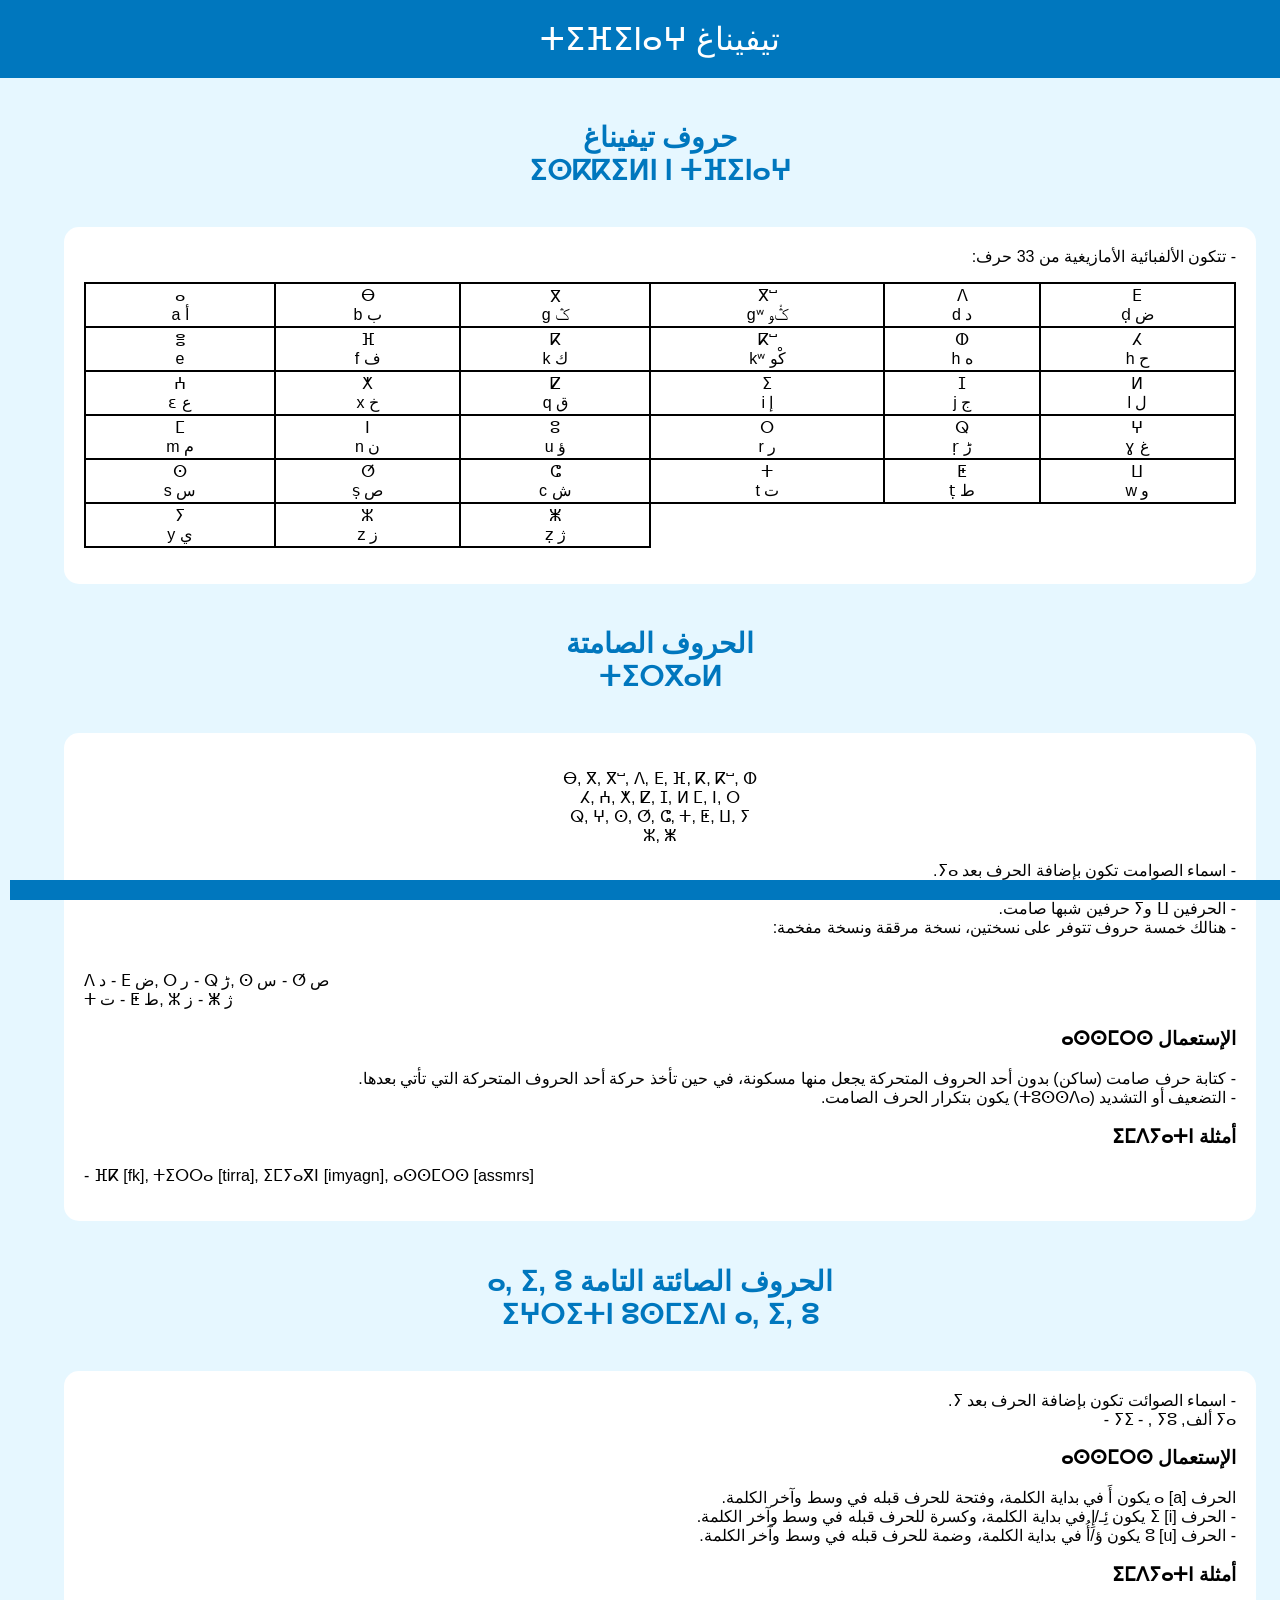
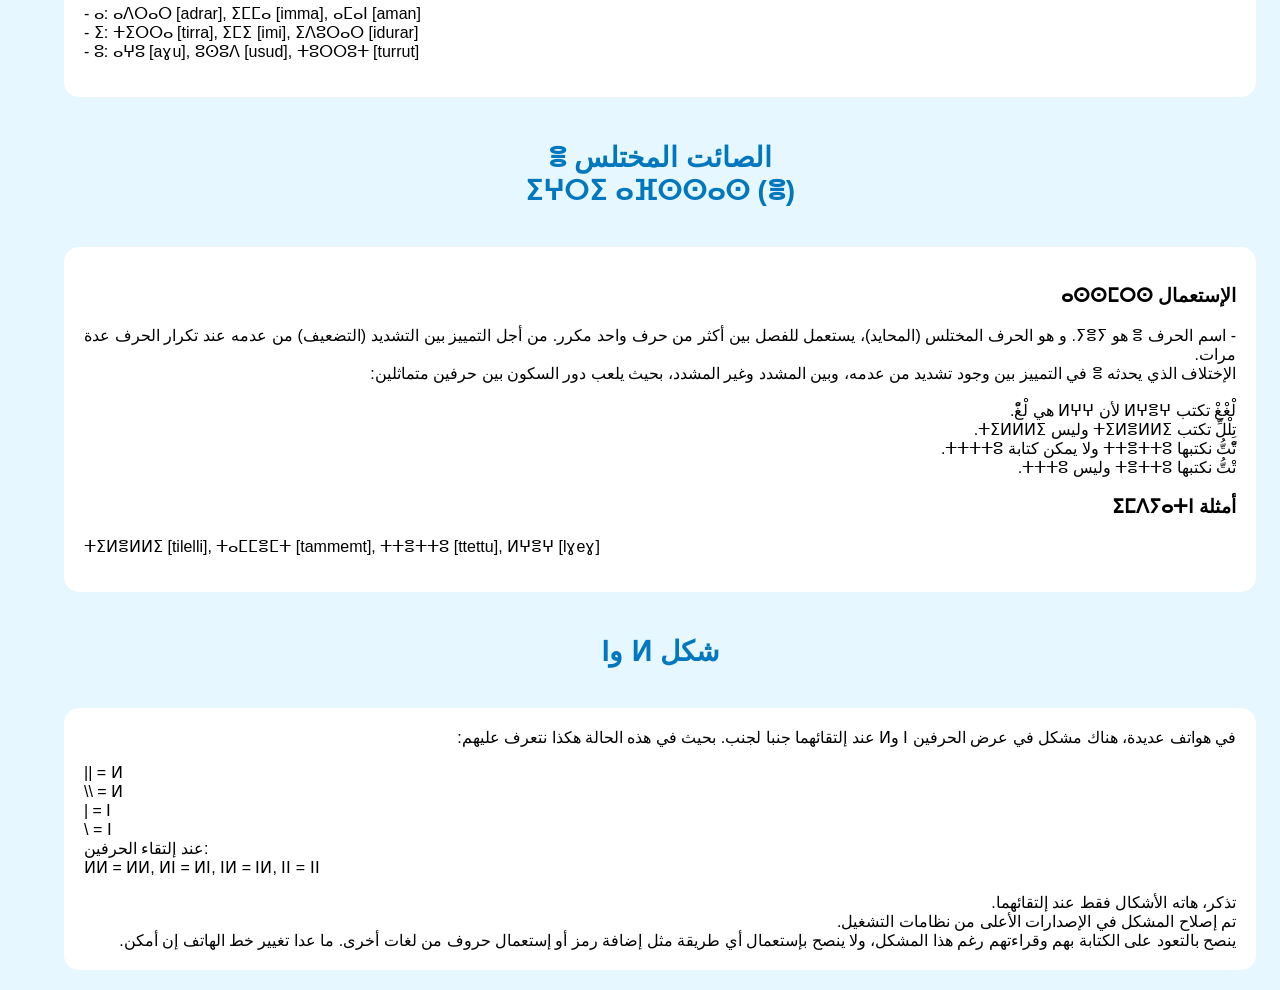
<file: LearnTifinagh.html>
<!DOCTYPE html>
<html lang="ar" dir="rtl">
<head>
    <meta charset="UTF-8">
    <meta name="viewport" content="width=device-width, initial-scale=1.0">
    <title>Grammar Viewer</title>
        <link rel="stylesheet" href="styles.css">
</head>
<header>تيفيناغ ⵜⵉⴼⵉⵏⴰⵖ</header>
    <footer>
        
    </footer>
<body>
            <h2 class="lesson-title">حروف تيفيناغ<br>ⵉⵙⴽⴽⵉⵍⵏ ⵏ ⵜⴼⵉⵏⴰⵖ</h2>
			<div class="container" 
id="grammarContent">
	- تتكون الألفبائية الأمازيغية من 33 حرف: 
<p id="ltr">
		    <table>
        <tr>
            <td>ⴰ <br> a أ</td>
            <td>ⴱ <br> b ب</td>
            <td>ⴳ <br> g ݣ</td>
            <td>ⴳⵯ <br> gʷ ݣْو</td>
            <td>ⴷ <br> d د</td>
            <td>ⴹ <br> ḍ ض</td>
        </tr>
        <tr>
            <td>ⴻ <br> e</td>
            <td>ⴼ <br> f ف</td>
            <td>ⴽ <br> k ك</td>
            <td>ⴽⵯ <br> kʷ كْو</td>
            <td>ⵀ <br> h ه</td>
            <td>ⵃ <br> h ح</td>
        </tr>
        <tr>
            <td>ⵄ <br> ɛ ع</td>
            <td>ⵅ <br> x خ</td>
            <td>ⵇ <br> q ق</td>
            <td>ⵉ <br> i إ</td>
            <td>ⵊ <br> j ج</td>
            <td>ⵍ <br> l ل</td>
        <tr>
            <td>ⵎ <br> m م</td>
            <td>ⵏ <br> n ن</td>
            <td>ⵓ <br> u ؤ</td>
            <td>ⵔ <br> r ر</td>
            <td>ⵕ <br> ṛ ڑ</td>
            <td>ⵖ <br> ɣ غ</td>
        </tr>
        <tr>
            <td>ⵙ <br> s س</td>
            <td>ⵚ <br> ṣ ص</td>
            <td>ⵛ <br> c ش</td>
            <td>ⵜ <br> t ت</td>
            <td>ⵟ <br> ṭ ط</td>
            <td>ⵡ <br> w و</td>
        </tr>
        <tr>
            <td>ⵢ <br> y ي</td>
            <td>ⵣ <br> z ز</td>
            <td>ⵥ <br> ẓ ژ</td>
        </tr>
    </table>
	</p>
	</div>
        <h2 class="lesson-title"> الحروف الصامتة<br>ⵜⵉⵔⴳⴰⵍ</h2>
<div class="container" 
id="grammarContent">
	<p style="text-align: center;">
	ⴱ, ⴳ, ⴳⵯ, ⴷ, ⴹ, ⴼ, ⴽ, ⴽⵯ, ⵀ <br> ⵃ, ⵄ, ⵅ, ⵇ, ⵊ, ⵍ ⵎ, ⵏ, ⵔ <br>ⵕ, ⵖ, ⵙ, ⵚ, ⵛ, ⵜ, ⵟ, ⵡ, ⵢ <br> ⵣ, ⵥ
	</p>
- اسماء الصوامت تكون بإضافة الحرف بعد ⵢⴰ. 
<br>
ⵢⴰⴱ باء, ⵢⴰⴳ ݣاف, ⵢⴰⴷ دال...
	<br>
- الحرفين ⵡ وⵢ حرفين شبها صامت.
<br>
- هنالك خمسة حروف تتوفر على نسختين، نسخة مرققة ونسخة مفخمة:
<p id="ltr">
<br >
ⴷ د - ⴹ ض, ⵔ ر - ⵕ ڑ, ⵙ س - ⵚ ص
<br>
ⵜ ت - ⵟ ط, ⵣ ز - ⵥ ژ
</p>
	<h3>الإستعمال ⴰⵙⵙⵎⵔⵙ</h3>
- كتابة حرف صامت (ساكن) بدون أحد الحروف المتحركة يجعل منها مسكونة، في حين تأخذ حركة أحد الحروف المتحركة التي تأتي بعدها.
<br>
- التضعيف أو التشديد (ⵜⵓⵙⵙⴷⴰ) يكون بتكرار الحرف الصامت.
<h3>أمثلة ⵉⵎⴷⵢⴰⵜⵏ</h3>
<p id="ltr">
- ⴼⴽ [fk], ⵜⵉⵔⵔⴰ [tirra], ⵉⵎⵢⴰⴳⵏ [imyagn], ⴰⵙⵙⵎⵔⵙ [assmrs]
</p>
	</div>
    <h2 class="lesson-title">الحروف الصائتة التامة ⴰ, ⵉ, ⵓ<br>ⵉⵖⵔⵉⵜⵏ ⵓⵙⵎⵉⴷⵏ ⴰ, ⵉ, ⵓ</h2>
<div class="container" 
id="grammarContent">
- اسماء الصوائت تكون بإضافة الحرف بعد ⵢ. 
<br>
ⵢⴰ ألف, ⵢⵉ - , ⵢⵓ -
<br>
<h3>الإستعمال ⴰⵙⵙⵎⵔⵙ</h3>
 الحرف ⴰ [a] يكون أَ في بداية الكلمة، وفتحة للحرف قبله في وسط وآخر الكلمة.
<br>
- الحرف ⵉ [i] يكون ئِـ/إِ في بداية الكلمة، وكسرة للحرف قبله في وسط وآخر الكلمة.
<br>
- الحرف ⵓ [u] يكون ؤ/أُ في بداية الكلمة، وضمة للحرف قبله في وسط وآخر الكلمة.
<h3>أمثلة ⵉⵎⴷⵢⴰⵜⵏ</h3>
<p id="ltr">
- ⴰ: ⴰⴷⵔⴰⵔ [adrar], ⵉⵎⵎⴰ [imma], ⴰⵎⴰⵏ [aman]
<br>
- ⵉ: ⵜⵉⵔⵔⴰ [tirra], ⵉⵎⵉ [imi], ⵉⴷⵓⵔⴰⵔ [idurar]
<br>
- ⵓ: ⴰⵖⵓ [aɣu], ⵓⵙⵓⴷ [usud], ⵜⵓⵔⵔⵓⵜ [turrut]
</p>
</div>
    <h2 class="lesson-title"> الصائت المختلس ⴻ <br> ⵉⵖⵔⵉ ⴰⴼⵙⵙⴰⵙ (ⴻ)</h2>
<div class="container" 
id="grammarContent">
	<h3>الإستعمال ⴰⵙⵙⵎⵔⵙ</h3>
- اسم الحرف ⴻ هو ⵢⴻⵢ. و هو الحرف المختلس (المحايد)، يستعمل للفصل بين أكثر من حرف واحد مكرر. من أجل التمييز بين التشديد (التضعيف) من عدمه عند تكرار الحرف عدة مرات.
<br>
الإختلاف الذي يحدثه ⴻ في التمييز بين وجود تشديد من عدمه، وبين المشدد وغير المشدد، بحيث يلعب دور السكون بين حرفين متماثلين:
<br>
	<br>
لْغْغْ تكتب ⵍⵖⴻⵖ لأن ⵍⵖⵖ هي لْغّْ.
<br>
تِلْلِّ تكتب ⵜⵉⵍⴻⵍⵍⵉ وليس ⵜⵉⵍⵍⵍⵉ.
<br>
تّْتُّ نكتبها ⵜⵜⴻⵜⵜⵓ ولا يمكن كتابة ⵜⵜⵜⵜⵓ.
<br>
تْتُّ نكتبها ⵜⴻⵜⵜⵓ وليس ⵜⵜⵜⵓ.
<h3>أمثلة ⵉⵎⴷⵢⴰⵜⵏ</h3>
<p id="ltr">
ⵜⵉⵍⴻⵍⵍⵉ [tilelli], ⵜⴰⵎⵎⴻⵎⵜ [tammemt], ⵜⵜⴻⵜⵜⵓ [ttettu], ⵍⵖⴻⵖ [lɣeɣ]</p>
</div>


    <h2 class="lesson-title">شكل ⵍ وⵏ</h2>
<div class="container" 
id="grammarContent">
	في هواتف عديدة، هناك مشكل في عرض الحرفين ⵏ وⵍ عند إلتقائهما جنبا لجنب. بحيث في هذه الحالة هكذا نتعرف عليهم:
	<p id="ltr">
		|| = ⵍ
		<br>
		\\ = ⵍ
		<br>
		| = ⵏ
		<br>
		\ = ⵏ
		<br>
			عند إلتقاء الحرفين:
		<br>
			ⵍⵍ = ⵍ‌ⵍ, ⵍⵏ = ⵍ‌ⵏ, ⵏⵍ = ⵏ‌ⵍ, ⵏⵏ = ⵏ‌ⵏ
			</p>
			تذكر، هاته الأشكال فقط عند إلتقائهما.
			<br>
			تم إصلاح المشكل في الإصدارات الأعلى من نظامات التشغيل.
			<br>
				ينصح بالتعود على الكتابة بهم وقراءتهم رغم هذا المشكل، ولا ينصح بإستعمال أي طريقة مثل إضافة رمز أو إستعمال حروف من لغات أخرى. ما عدا تغيير خط الهاتف إن أمكن.
	</div>
</body>
</html>
</file>
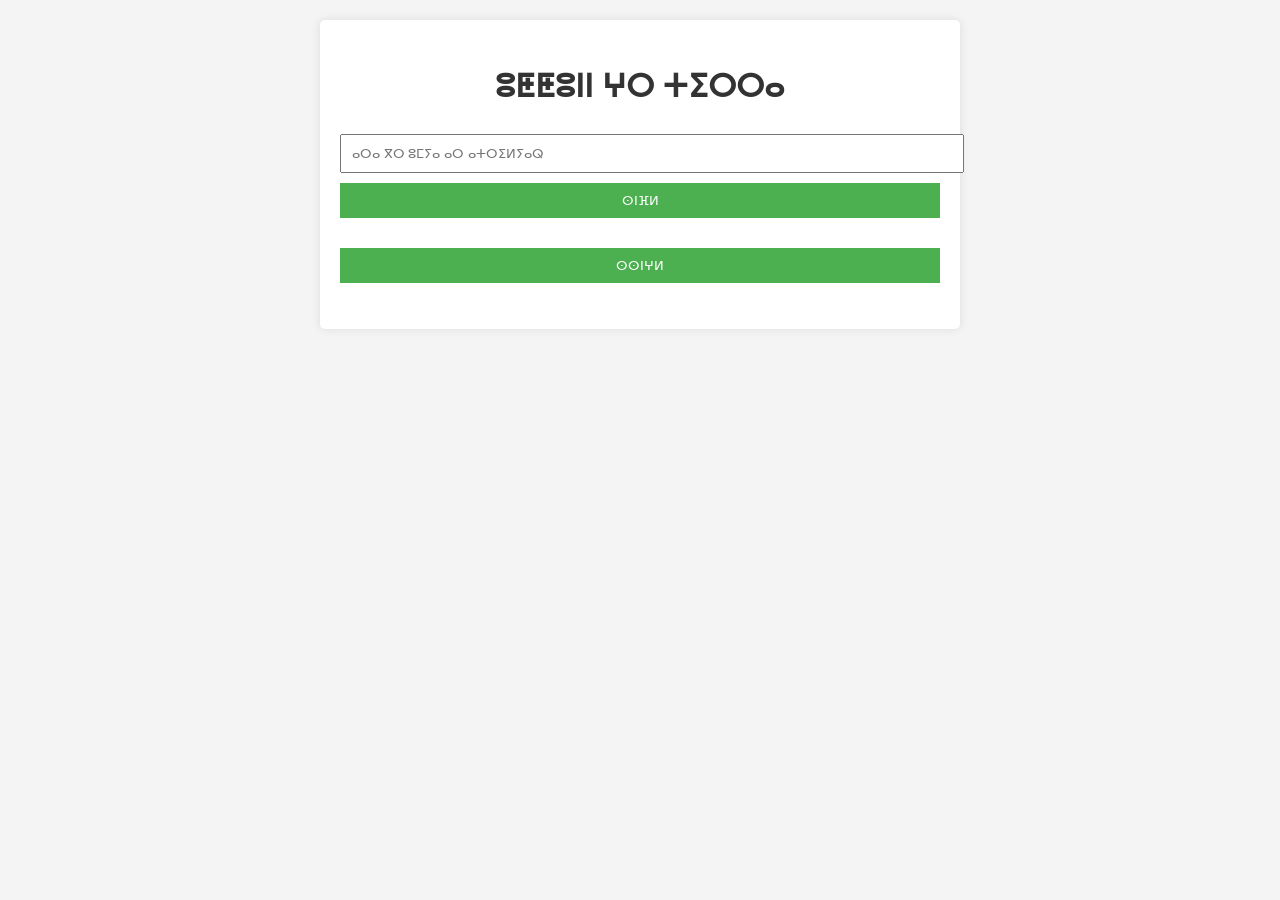
<file: NumberConverter.html>
<!DOCTYPE html>
<html lang="ber">
<head>
    <meta charset="UTF-8">
    <meta name="viewport" content="width=device-width, initial-scale=1.0">
    <title>ⴰⵎⵙⵏⴼⵍ ⵏ ⵡⵓⵟⵟⵓⵏⵏ ⵖⵔ ⵜⵎⴰⵣⵉⵖⵜ</title>
    <style>
        body {
            font-family: Arial, sans-serif;
            line-height: 1.6;
            margin: 0;
            padding: 20px;
            background-color: #f4f4f4;
        }
        h1 {
            color: #333;
            text-align: center;
        }
        .container {
            max-width: 600px;
            margin: 0 auto;
            background-color: white;
            padding: 20px;
            border-radius: 5px;
            box-shadow: 0 0 10px rgba(0, 0, 0, 0.1);
        }
        input, button {
            width: 100%;
            padding: 10px;
            margin-bottom: 10px;
        }
        button {
            background-color: #4CAF50;
            color: white;
            border: none;
            cursor: pointer;
        }
        button:hover {
            background-color: #45a049;
        }
        #result {
            margin-top: 20px;
            font-weight: bold;
        }
    </style>
</head>
<body>
    <div class="container">
        <h1>ⵓⵟⵟⵓⵏⵏ ⵖⵔ ⵜⵉⵔⵔⴰ</h1>
        <input type="number" id="numberInput" placeholder="ⴰⵔⴰ ⴳⵔ ⵓⵎⵢⴰ ⴰⵔ ⴰⵜⵔⵉⵍⵢⴰⵕ">
        <button onclick="convertNumber()">ⵙⵏⴼⵍ</button>
        <div id="result"></div>
        <p/>
        <button onclick="copyResult()">ⵙⵙⵏⵖⵍ</button>
    </div>
    <script>
        function convertNumber() {
            const number = document.getElementById('numberInput').value;
            const result = document.getElementById('result');
            
            if (number === '') {
                result.textContent = 'ⵓⵔ ⵜⴰⵔⵉⵎ/ⵜ ⵡⴰⵍⵓ, ⴰⵔⴰⵎ/ⵜ ⴽⵔⴰ ⵏ ⵡⵓⵟⵟⵓⵏ.';
                return;
            }

            const num = parseInt(number);
            if (isNaN(num) || num < 0 || num > 999999999999999) {
                result.textContent = 'ⵖⴰⵙ ⴳⵔ ⵥⵉⵕⵓ ⴰⵔ ⴰⵜⵔⵉⵍⵢⵓⵏ';
                return;
            }

            result.textContent = numberToTamazight(num);
        }

        function numberToTamazight(num) {
            const units = ['', 'ⵢⴰⵏ', 'ⵙⵉⵏ', 'ⴽⵕⴰⴹ', 'ⴽⴽⵓⵥ', 'ⵙⵎⵎⵓⵙ', 'ⵚⴹⵉⵚ', 'ⵙⴰ', 'ⵜⴰⵎ', 'ⵜⵥⴰ'];
            const tens = ['', 'ⵎⵔⴰⵡ', 'ⵙⵉⵎⵔⴰⵡ', 'ⴽⵕⴰⵎⵔⴰⵡ', 'ⴽⴽⵓⵥⵎⵔⴰⵡ', 'ⵙⵎⵎⵓⵎⵔⴰⵡ', 'ⵚⴹⵉⵎⵔⴰⵡ', 'ⵙⴰⵎⵔⴰⵡ', 'ⵜⴰⵎⵔⴰⵡ', 'ⵜⵥⴰⵎⵔⴰⵡ'];

            if (num === 0) return 'ⴰⵎⵢⴰ';
            if (num === 100) return 'ⵜⵉⵎⵉⴹⵉ';
            if (num === 1000) return 'ⵉⴼⴹ';
            if (num === 1000000) return 'ⴰⴳⵏⴷⵉⴷ';
            if (num === 1000000000) return 'ⴰⵎⵍⵢⴰⵕ';
            if (num === 1000000000000) return 'ⴰⵜⵔⵉⵍⵢⵓⵏ';
            if (num === 1000000000000000) return 'ⴰⵜⵔⵉⵍⵢⴰⵕ';
            if (num === 1000000000000000000) return 'ⴰⴽⵯⴰⵏⵜⵉⵍⵢⵓⵏ';
            if (num === 1000000000000000000000) return 'ⴰⴽⵯⴰⵏⵜⵉⵍⵢⴰⵕ';
            let result = '';

if (num > 1999999999999999999) {
                result += numberToTamazight(Math.floor(num / 1000000000000000000)) + ' ';
                result += 'ⵉⴽⵯⴰⵏⵜⵉⵍⵢⵓⵏⵏ';
                if (num % 1000000000000000000 !== 0) result += ' ⴷ ';
                num %= 1000000000000000000;
            } else if (num >= 1000000000000000000) {
                result += numberToTamazight(Math.floor(num / 1000000000000000000)) + ' ';
                result = 'ⴰⴽⵯⴰⵏⵜⵉⵍⵢⵓⵏ';
                if (num % 1000000000000000000 !== 0) result += ' ⴷ ';
                num %= 1000000000000000000;
            }
            
if (num > 1999999999999999) {
                result += numberToTamazight(Math.floor(num / 1000000000000000)) + ' ';
                result += 'ⵉⵜⵔⵉⵍⵢⴰⵕⵏ';
                if (num % 1000000000000000 !== 0) result += ' ⴷ ';
                num %= 1000000000000000;
            } else if (num >= 1000000000000000) {
                result += numberToTamazight(Math.floor(num / 1000000000000000)) + ' ';
                result = 'ⴰⵜⵔⵉⵍⵢⴰⵕ';
                if (num % 1000000000000000 !== 0) result += ' ⴷ ';
                num %= 1000000000000000;
            }


if (num > 1999999999999) {
                result += numberToTamazight(Math.floor(num / 1000000000000)) + ' ';
                result += 'ⵉⵜⵔⵉⵍⵢⵓⵏⵏ';
                if (num % 1000000000000 !== 0) result += ' ⴷ ';
                num %= 1000000000000;
            } else if (num >= 1000000000000) {
                result += numberToTamazight(Math.floor(num / 1000000000000)) + ' ';
                result = 'ⴰⵜⵔⵉⵍⵢⵓⵏ';
                if (num % 1000000000000 !== 0) result += ' ⴷ ';
                num %= 1000000000000;
            }


if (num > 1999999999) {
                result += numberToTamazight(Math.floor(num / 1000000000)) + ' ';
                result += 'ⵉⵎⵍⵢⴰⵕⵏ';
                if (num % 1000000000 !== 0) result += ' ⴷ ';
                num %= 1000000000;
            } else if (num >= 1000000000) {
                result += numberToTamazight(Math.floor(num / 1000000000)) + ' ';
                result = 'ⴰⵎⵍⵢⴰⵕ';
                if (num % 1000000000 !== 0) result += ' ⴷ ';
                num %= 1000000000;
            }


            if (num > 1999999) {
                result += numberToTamazight(Math.floor(num / 1000000)) + ' ';
                result += 'ⵉⴳⵏⴷⴰⴷ';
                if (num % 1000000 !== 0) result += ' ⴷ ';
                num %= 1000000;
            } else if (num >= 1000000) {
                result += numberToTamazight(Math.floor(num / 1000000)) + ' ';
                result = 'ⴰⴳⵏⴷⵉⴷ';
                if (num % 1000000 !== 0) result += ' ⴷ ';
                num %= 1000000;
            }

            if (num > 1999) {
                result += numberToTamazight(Math.floor(num / 1000)) + ' ';
                result += 'ⵉⴼⴹⵏ';
                if (num % 1000 !== 0) result += ' ⴷ ';
                num %= 1000;
            } else if (num >= 1000) {
                result += ' ';
                result += 'ⵉⴼⴹ';
                if (num % 1000 !== 0) result += ' ⴷ ';
                num %= 1000;
            }

            if (num >= 100) {
                if (num <= 199) {
                    result += 'ⵜⵉⵎⵉⴹⵉ';
                } else if (num <= 299) {
                    result += 'ⵙⵏⴰⵜ ⵜⵎⴰⴹ';
                } else {
                    result += units[Math.floor(num / 100)] + 'ⵜ ';
                    result += 'ⵜⵎⴰⴹ';
                }
                if (num % 100 !== 0) result += ' ⴷ ';
                num %= 100;
            }

            if (num >= 20) {
                result += tens[Math.floor(num / 10)];
                if (num % 10 !== 0) result += ' ⴷ ';
                num %= 10;
            } else if (num >= 10) {
                result += 'ⵎⵔⴰⵡ';
                if (num % 10 !== 0) result += ' ⴷ ';
                num %= 10;
            }

            if (num > 0) {
                result += units[num];
            }

            return result.trim();
        }
        
        function copyResult() {
    const result = document.getElementById('result').textContent;
    if (result) {
        navigator.clipboard.writeText(result)
            .then(() => alert('ⵜⴻⵜⵜⵓⵙⵙⵏⵖⵍ!'))
            .catch(err => alert('ⵓⵔ ⵉⵜⵜⵓⵙⵙⵏⵖⴰⵍ ⵢⴰⵜ! '));
    } else {
        alert('ⵓⵔ ⵉⵍⵍⵉ ⵎⴰⴷ ⵉⵜⵜⵓⵙⵙⵏⵖⴰⵍⵏ.');
    }
}
    </script>
</body>
</html>
</file>
<file: styles.css>
body {
            font-family: Arial, sans-serif;
            background-color: #e6f7ff;
            margin: 0;
            padding: 0;
            display: flex;
            flex-direction: column;
            align-items: center;
            width:100%;
        }
        
        .container {
            text-align: justify;
            width: 90%;
            padding: 20px;
            margin: 20px auto;
            background-color: #ffffff;
            border-radius: 15px;
            overflow: hidden;
        }
        .lesson {
            padding: 20px;
            border-bottom: 24px solid #b3e0ff;
        }
        .lesson-title {
            font-size: 28px;
            text-align: center;
            margin-bottom: 20px;
            color: #0077be;
        }

        header {
            background-color: #0077be;
            color: #fff;
            text-align: center;
            padding: 20px;
            font-size: 32px;
            margin-bottom: 20px;
            width: 100%;
            
        }
        .highlighted {
            background-color: #ffff00;
            font-weight: bold;
        }
       #ltr{
			direction: ltr;
}
	        table {
            border-collapse: collapse;
            width: 100%;
            direction: ltr;
        }
        th, td {
            border: 2px solid black;
            padding: 2px;
            text-align: center;
        }
        
        footer {
            background-color: #0077be;
            color: #fff;
            text-align: center;
            padding: 10px;
            position: fixed;
            bottom: 0;
            width: 100%;
        }
</file>
